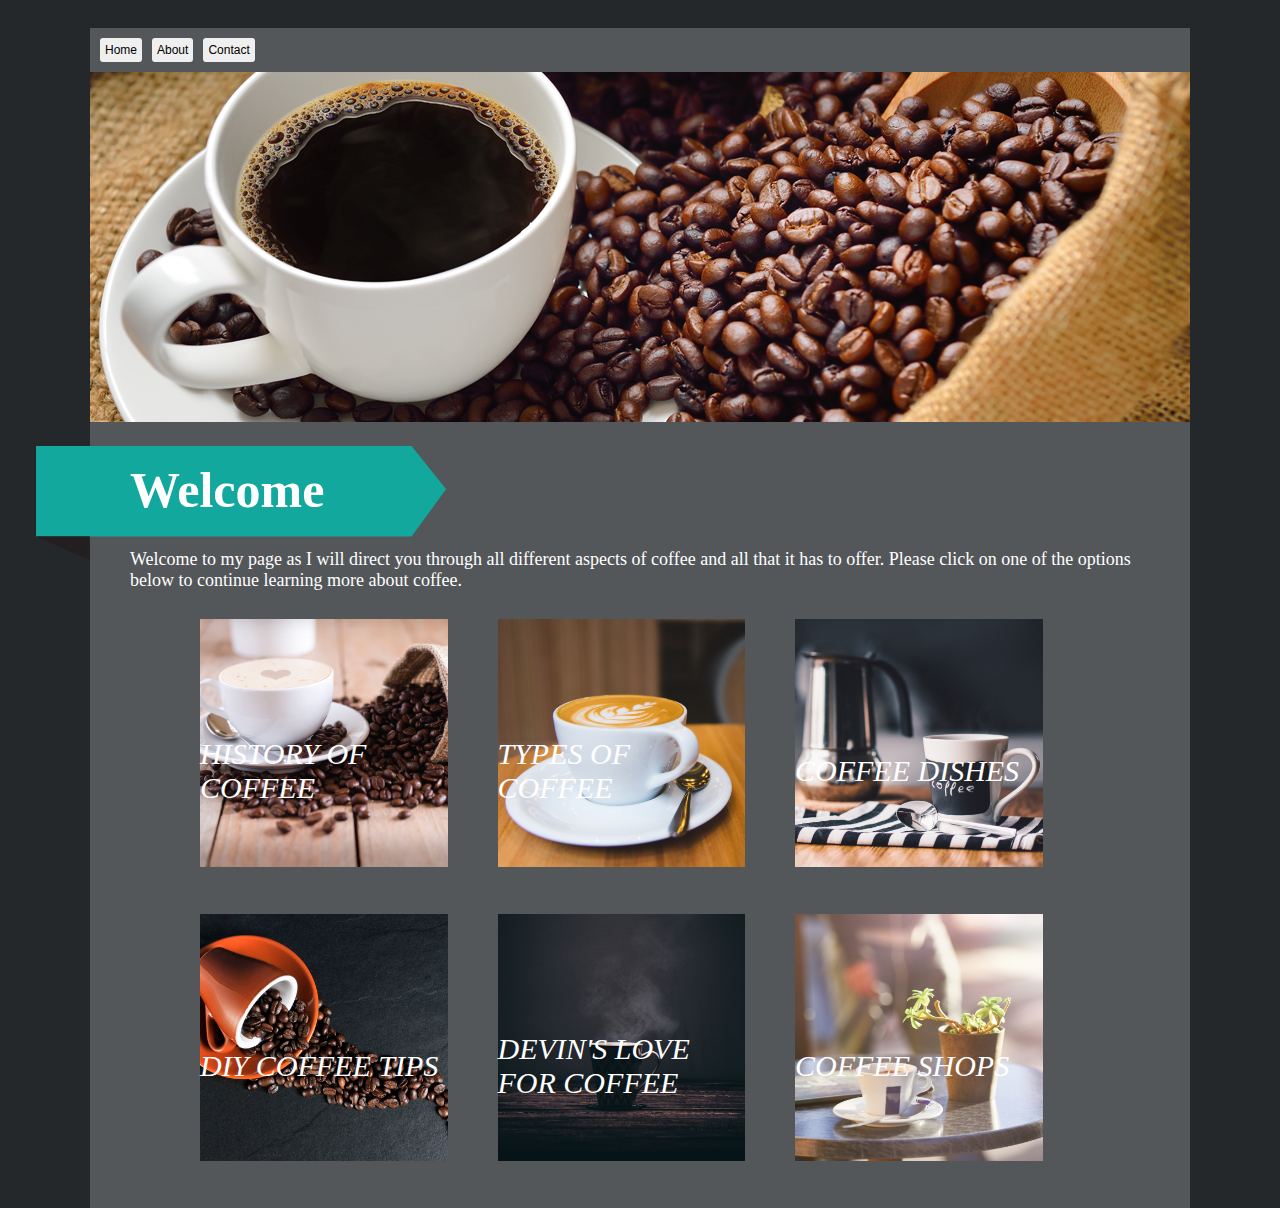
<file: index.html>
<!DOCTYPE html>
<html>
  <head>
    <meta charset="utf-8">
    <title>Coffee Home</title>
  </head>

  <link rel="stylesheet" href="css/indexstyle.css" media="screen" title="no title">
  <link rel="stylesheet" href="css/basicformatstyle.css" media="screen" title="no title">

  <body>

    <div class="container">

    <button class="button button1"><a href="index.html">Home</a></button>

    <button class="button button3"><a href="about.html">About</a></button>

    <button class="button button4"><a href="contact.html">Contact</a></button>

      <div class="heroimage">
        <img src="images/coffeebanner1.jpg"/>
      </div>

      <div class="bannerflag">
        <img src="images/bannerflag.png"/>
      </div>

      <h1>Welcome</h1>

      <div class="intro">
        <p>
          Welcome to my page as I will direct you through all different aspects of coffee and all that it has to offer. Please click on one of the options below to continue learning more about coffee.
        </p>
      </div>

      <div class="gallery">
        <a href="history.html">
          <p>HISTORY OF COFFEE</p>
          <img src="images/coffee1.jpg"/>
        </a>

        <a href="types.html">
          <p>TYPES OF COFFEE</p>
          <img src="images/coffee2.jpg"/>
        </a>

        <a href="dishes.html">
          <p>COFFEE DISHES</p>
          <img src="images/coffee3.jpg"/>
        </a>

        <a href="diytips.html">
          <p>DIY COFFEE TIPS</p>
          <img src="images/coffee4.jpg"/>
        </a>

        <a href="love.html">
          <p>DEVIN'S LOVE FOR COFFEE</p>
          <img src="images/coffee5.jpg"/>
        </a>

        <a href="shops.html">
          <p>COFFEE SHOPS</p>
          <img src="images/coffee6.jpg"/>
        </a>

        <div class="clear-fix">
        </div>
      </div>

    </div>
  </body>

</html>
</file>
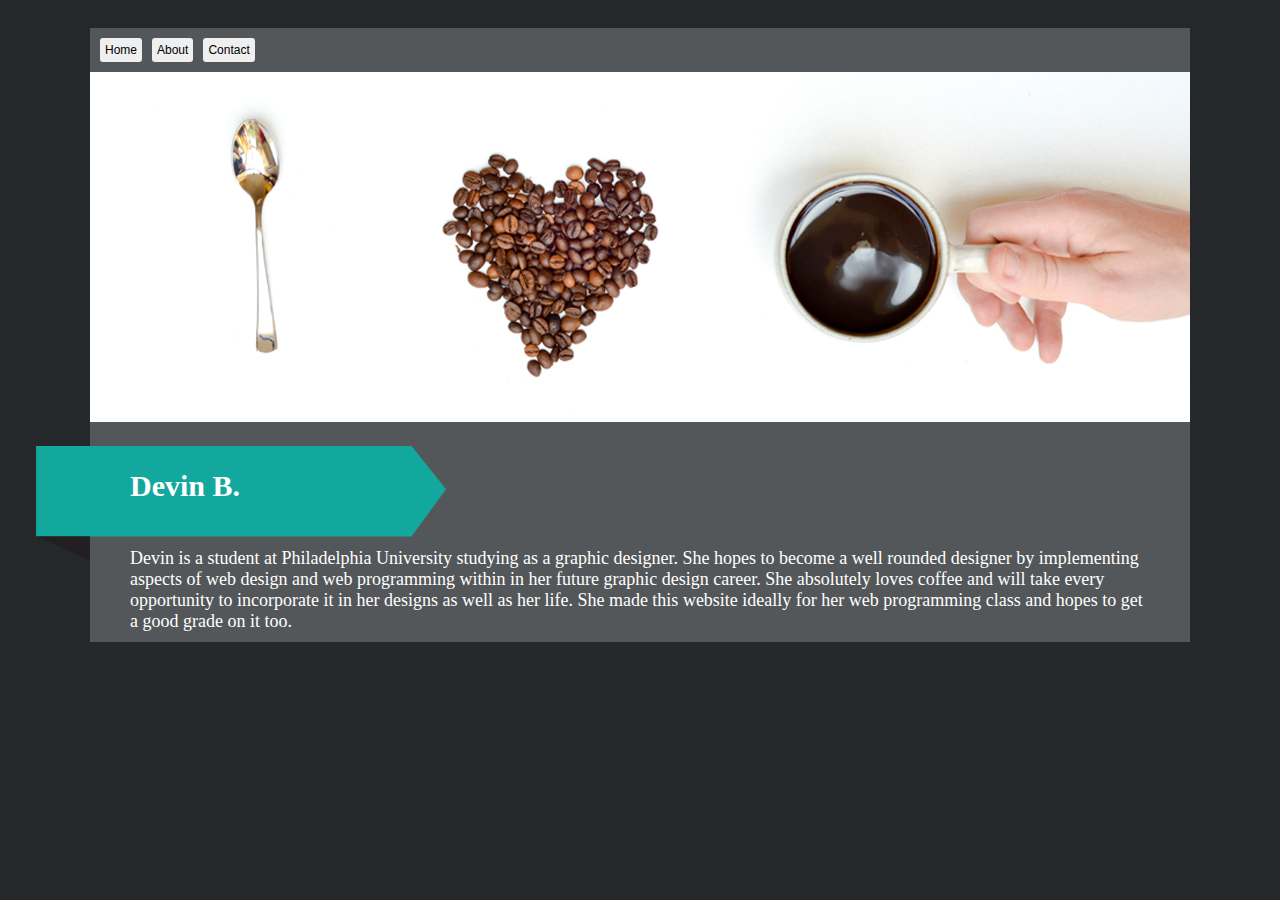
<file: about.html>
<!DOCTYPE html>
<html>
  <head>
    <meta charset="utf-8">
    <title>About</title>
  </head>

  <link rel="stylesheet" href="css/basicformatstyle.css" media="screen" title="no title">

  <link rel="stylesheet" href="css/aboutstyle.css" media="screen" title="no title">

  <body>
    <div class="container">
      <button class="button button1"><a href="index.html">Home</a></button>

      <button class="button button3"><a href="about.html">About</a></button>

      <button class="button button4"><a href="contact.html">Contact</a></button>

      <div class="heroimage">
        <img src="images/coffeebanner3.jpg"/>
      </div>

      <div class="bannerflag">
        <img src="images/bannerflag.png"/>
      </div>

      <h3>Devin B.</h3>

      <div class="intro" style="margin-top:-110px;">
        <p> Devin is a student at Philadelphia University studying as a graphic designer. She hopes to become a well rounded designer by implementing aspects of web design and web programming within in her future graphic design career. She absolutely loves coffee and will take every opportunity to incorporate it in her designs as well as her life. She made this website ideally for her web programming class and hopes to get a good grade on it too.
        </p>
      </div>

    </div>

  </body>
</html>
</file>
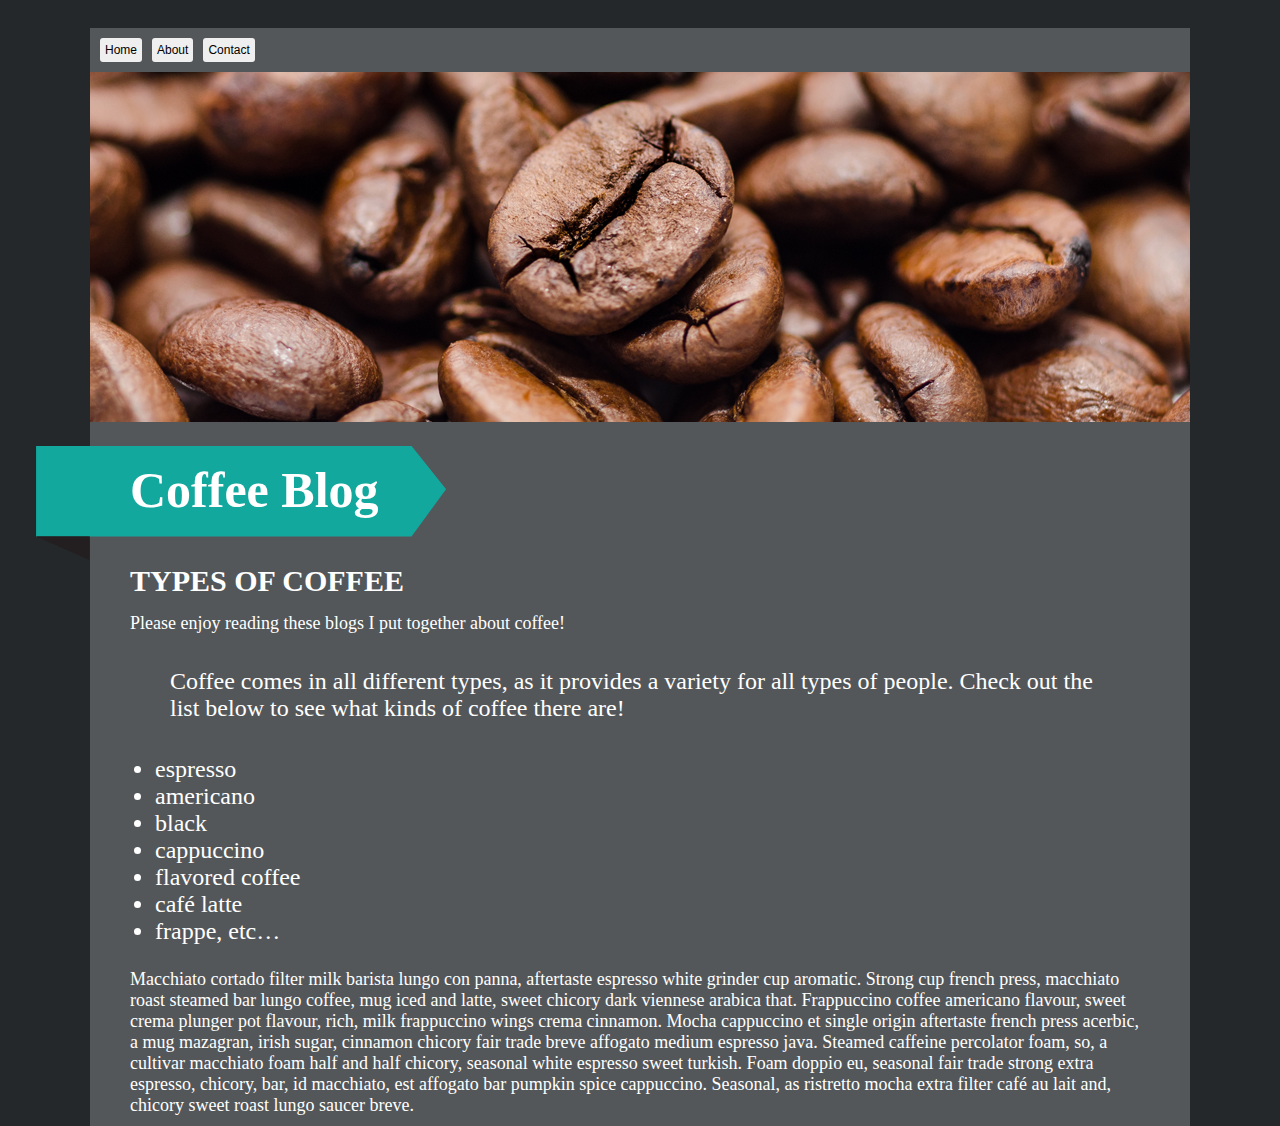
<file: articles.html>
<!DOCTYPE html>
<html>

  <head>
    <meta charset="utf-8">
    <title>Coffee Blog</title>
  </head>

<link rel="stylesheet" href="css/articlesstyle.css" media="screen" title="no title">
<link rel="stylesheet" href="css/basicformatstyle.css" media="screen" title="no title">

  <body>

    <div class="container">
      <button class="button button1"><a href="index.html">Home</a></button>

      <button class="button button3"><a href="about.html">About</a></button>

      <button class="button button4"><a href="contact.html">Contact</a></button>

      <div class="heroimage">
        <img src="images/coffeebanner2.jpg"/>
      </div>

      <div class="bannerflag">
        <img src="images/bannerflag.png"/>
      </div>

      <h1>Coffee Blog</h1>

      <h3>TYPES OF COFFEE</h3>

      <div class="intro">
        <p>
          Please enjoy reading these blogs I put together about coffee!
        </p>
        <!--figure out how to make spaces in between heading and paragraph-->
        <p class="second">
          Coffee comes in all different types, as it provides a variety for all types of people. Check out the list below to see what kinds of coffee there are!
        </p>
      </div>

      <ul class="coffeetypes">
        <li>espresso</li>
        <li>americano</li>
        <li>black</li>
        <li>cappuccino</li>
        <li>flavored coffee</li>
        <li>café latte</li>
        <li>frappe, etc…</li>
      </ul>

      <p class="coffee">
        Macchiato cortado filter milk barista lungo con panna, aftertaste espresso white grinder cup aromatic. Strong cup french press, macchiato roast steamed bar lungo coffee, mug iced and latte, sweet chicory dark viennese arabica that. Frappuccino coffee americano flavour, sweet crema plunger pot flavour, rich, milk frappuccino wings crema cinnamon. Mocha cappuccino et single origin aftertaste french press acerbic, a mug mazagran, irish sugar, cinnamon chicory fair trade breve affogato medium espresso java. Steamed caffeine percolator foam, so, a cultivar macchiato foam half and half chicory, seasonal white espresso sweet turkish. Foam doppio eu, seasonal fair trade strong extra espresso, chicory, bar, id macchiato, est affogato bar pumpkin spice cappuccino. Seasonal, as ristretto mocha extra filter café au lait and, chicory sweet roast lungo saucer breve.
      </p>

    </div>

  </body>

</html>
</file>
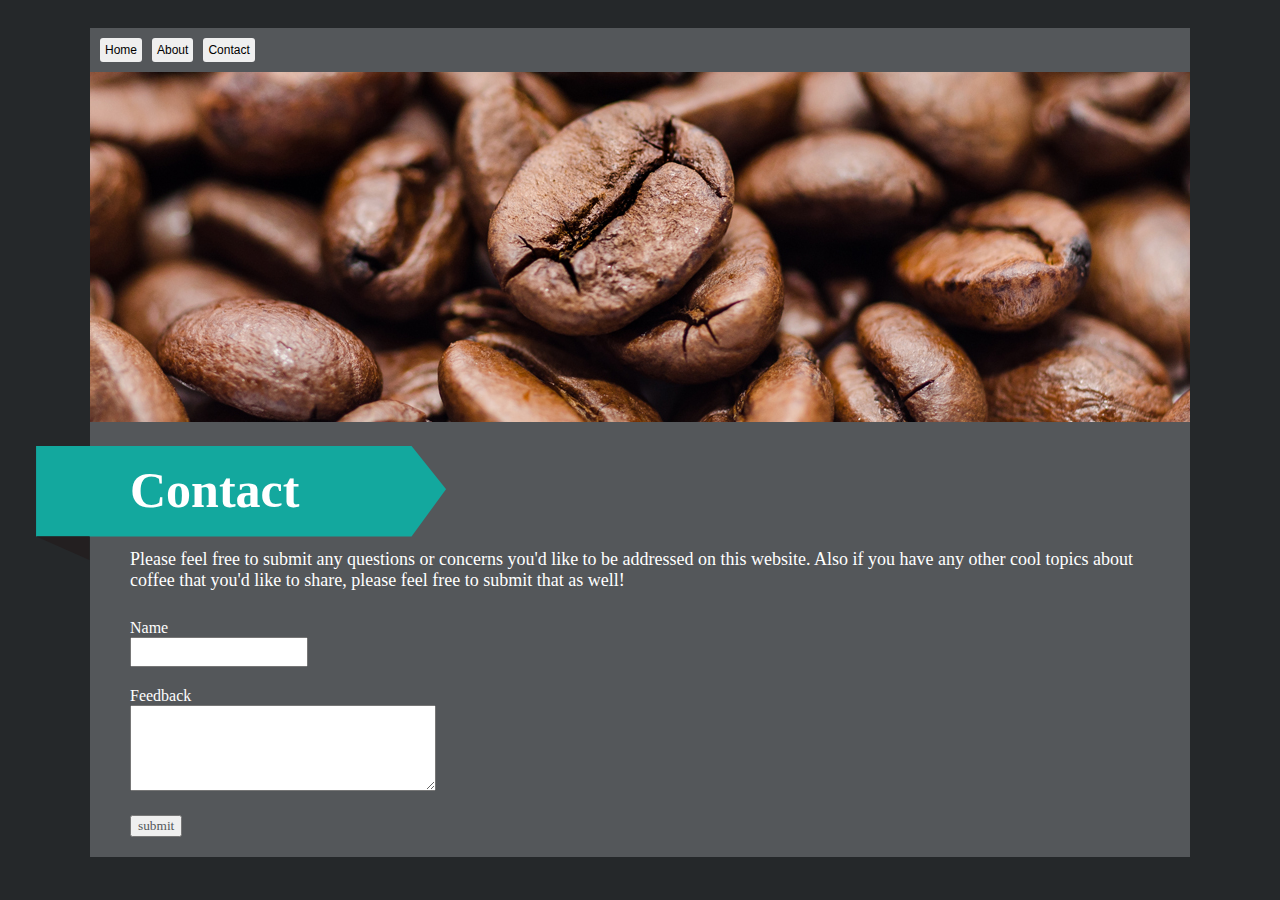
<file: contact.html>
<!DOCTYPE html>
<html>

  <head>
    <meta charset="utf-8">
    <title>Contact</title>
  </head>

  <link rel="stylesheet" href="css/contactstyle.css" media="screen" title="no title">
  <link rel="stylesheet" href="css/basicformatstyle.css" media="screen" title="no title">

  <body>
    <div class="container">
      <button class="button button1"><a href="index.html">Home</a></button>

      <button class="button button3"><a href="about.html">About</a></button>

      <button class="button button4"><a href="contact.html">Contact</a></button>

      <div class="heroimage">
        <img src="images/coffeebanner2.jpg"/>
      </div>

      <div class="bannerflag">
        <img src="images/bannerflag.png"/>
      </div>

      <h1>Contact</h1>

      <div class="intro">
        <p>
        Please feel free to submit any questions or concerns you'd like to be addressed on this website. Also if you have any other cool topics about coffee that you'd like to share, please feel free to submit that as well!
        </p>
      </div>

      <div id="FormArea">
        <div class="form">
          <form class="contact" action="mailto:broughton8023@mail.philau.edu" method="get">
            <label for="name">Name</label><br>
            <input type="text" name="name"><br>

            <label for="feedback">Feedback</label><br>
            <textarea name="feedback" cols="50" rows="5"></textarea><br>

            <input type="submit" value="submit">
          </form>
        </div>
      </div>


    </div>
  </body>

</html>
</file>
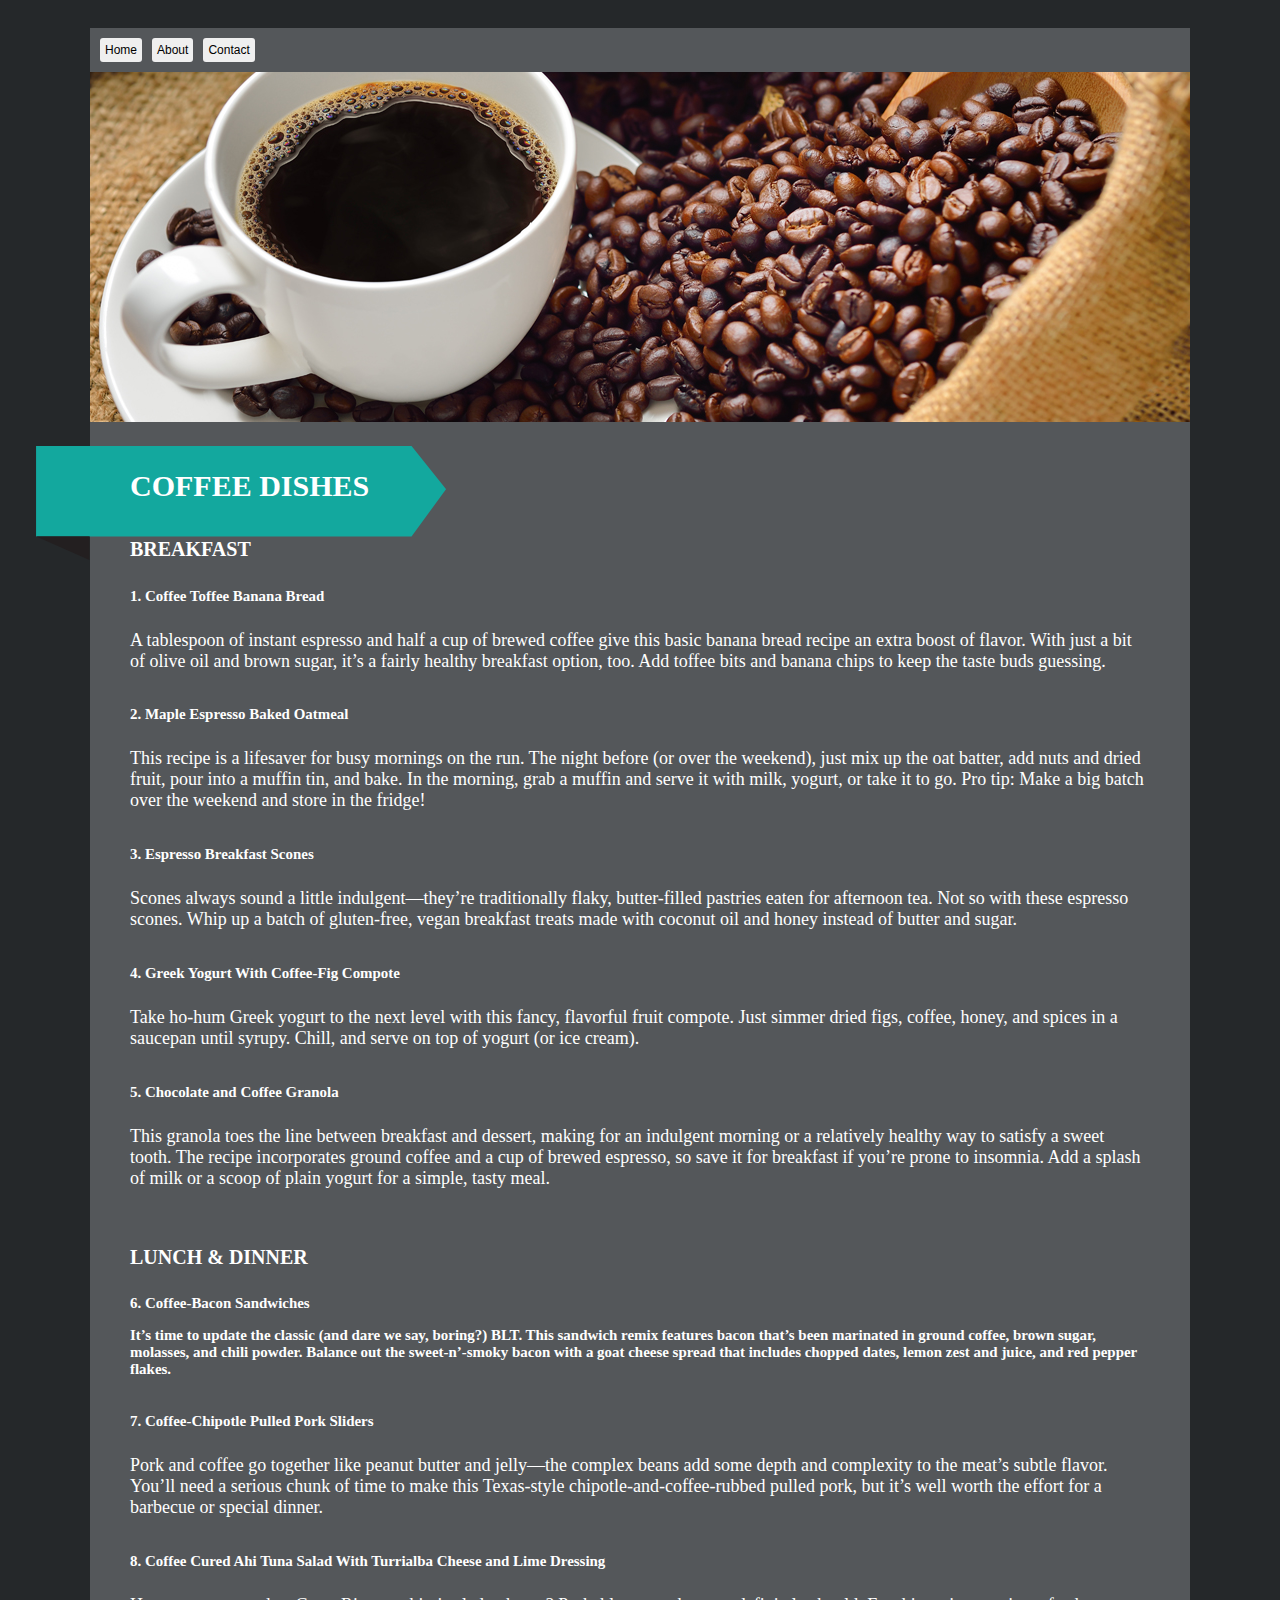
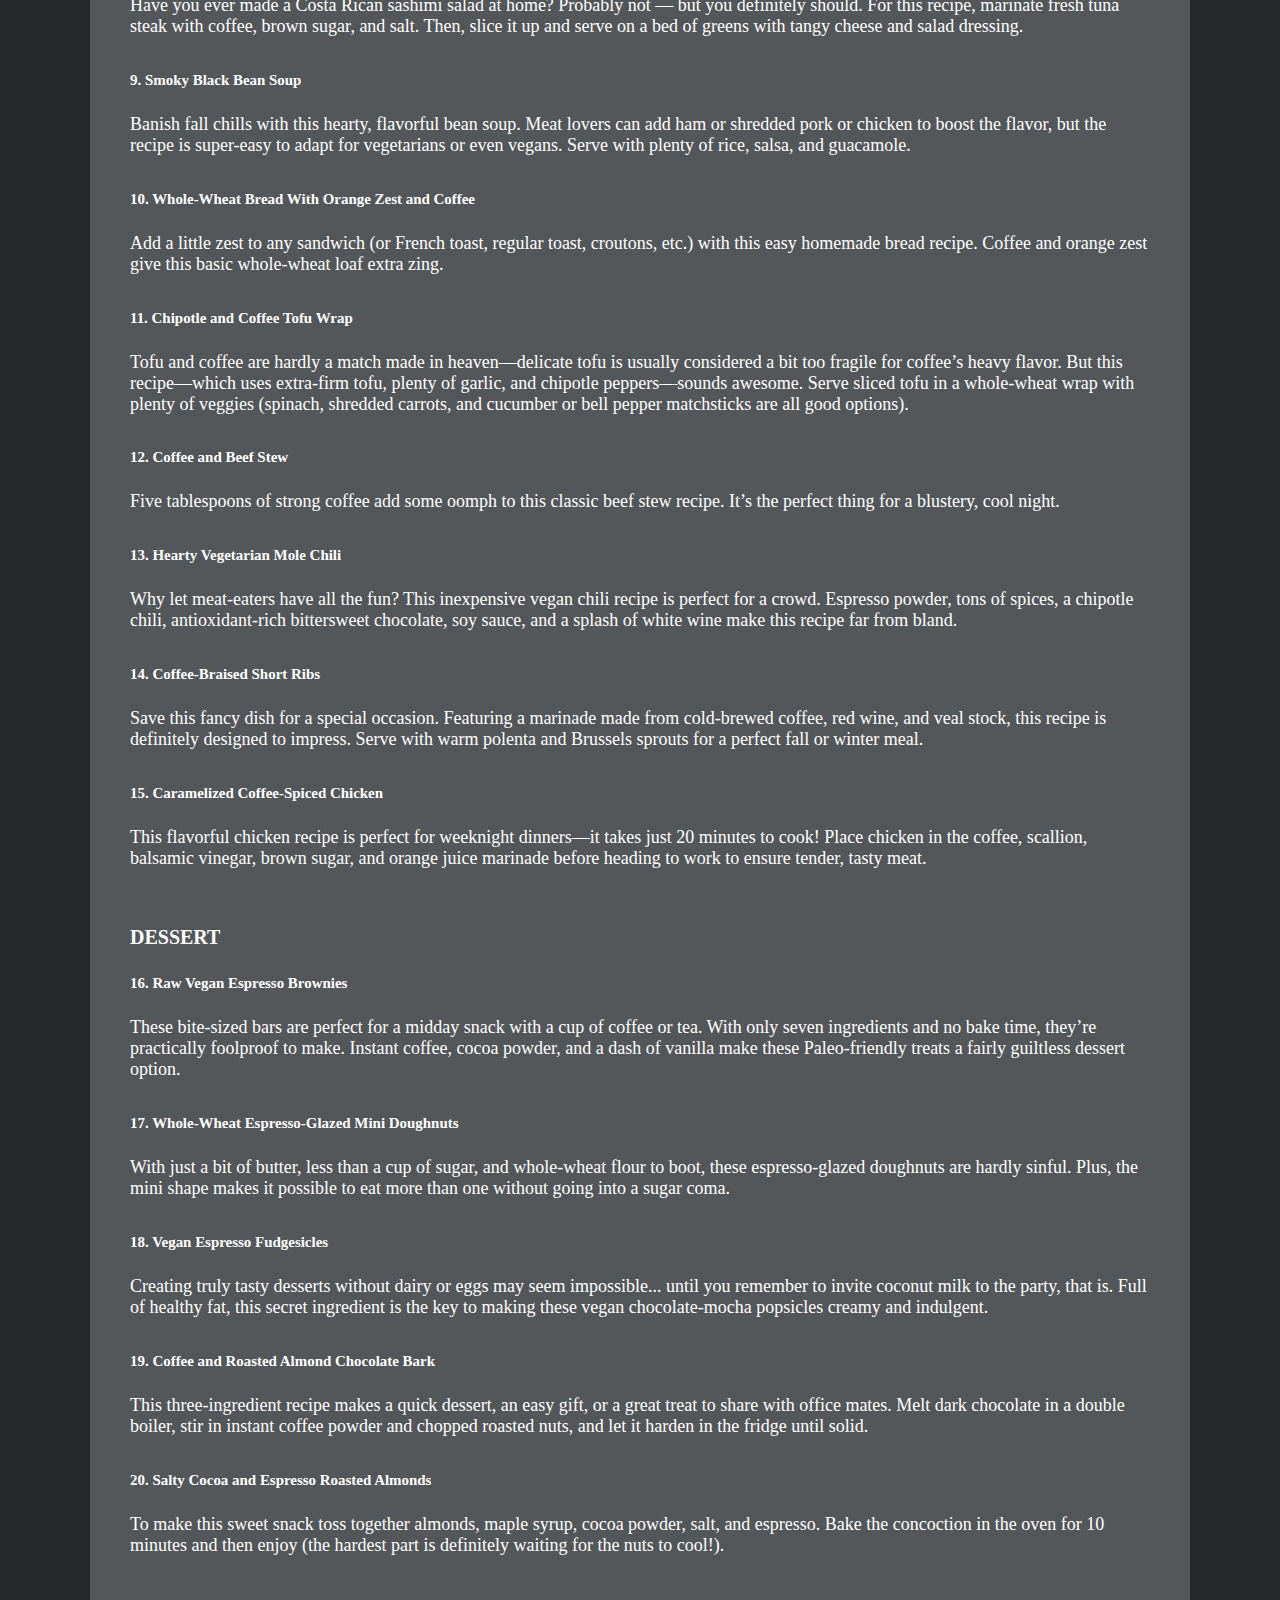
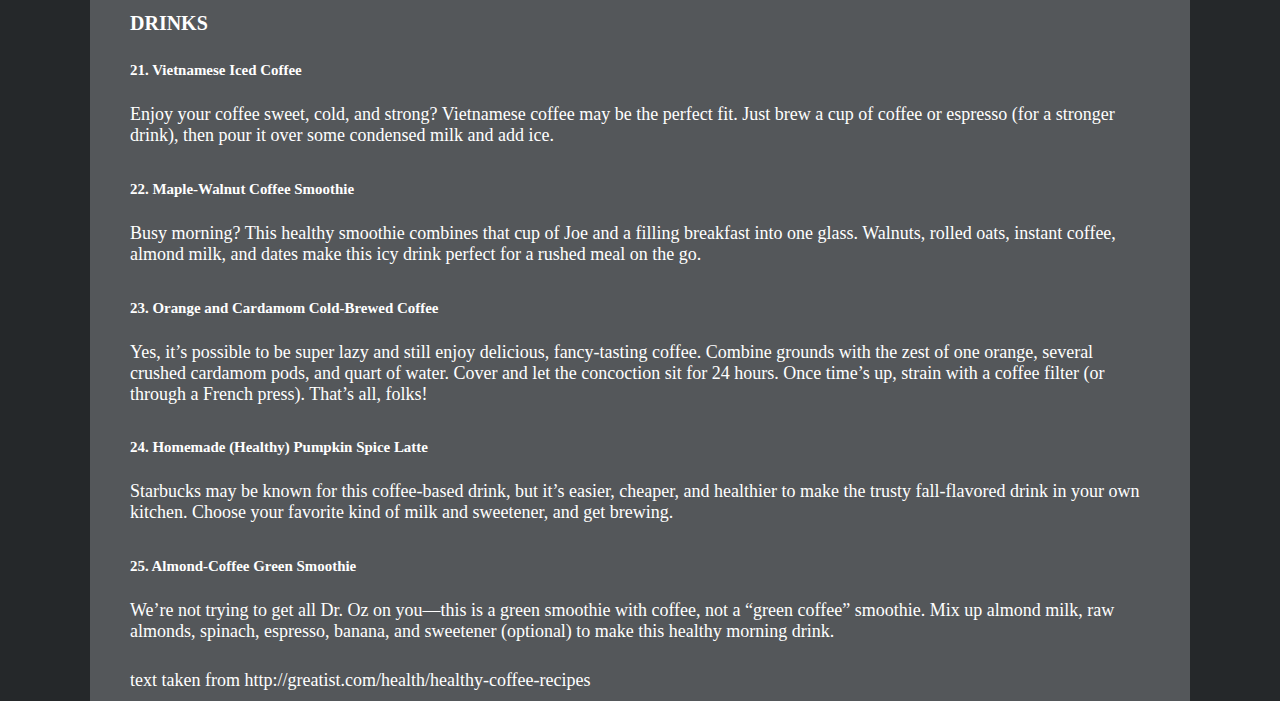
<file: dishes.html>
<!DOCTYPE html>
<html>
  <head>
    <meta charset="utf-8">
    <title>COFFEE DISHES</title>
  </head>

  <link rel="stylesheet" href="css/basicformatstyle.css" media="screen" title="no title">

  <body>
    <div class="container">

    <button class="button button1"><a href="index.html">Home</a></button>

    <button class="button button3"><a href="about.html">About</a></button>

    <button class="button button4"><a href="contact.html">Contact</a></button>

      <div class="heroimage">
        <img src="images/coffeebanner1.jpg"/>
      </div>

      <div class="bannerflag">
        <img src="images/bannerflag.png"/>
      </div>

      <h3>COFFEE DISHES</h3>
      <div class="intro">
        <h4>BREAKFAST</h4>
          <h5>1. Coffee Toffee Banana Bread</h5>
            <p>
              A tablespoon of instant espresso and half a cup of brewed coffee give this basic banana bread recipe an extra boost of flavor. With just a bit of olive oil and brown sugar, it’s a fairly healthy breakfast option, too. Add toffee bits and banana chips to keep the taste buds guessing.
            </p>

          <h5>2. Maple Espresso Baked Oatmeal</h5>
            <p>
              This recipe is a lifesaver for busy mornings on the run. The night before (or over the weekend), just mix up the oat batter, add nuts and dried fruit, pour into a muffin tin, and bake. In the morning, grab a muffin and serve it with milk, yogurt, or take it to go. Pro tip: Make a big batch over the weekend and store in the fridge!
            </p>

          <h5>3. Espresso Breakfast Scones</h5>
            <p>
              Scones always sound a little indulgent—they’re traditionally flaky, butter-filled pastries eaten for afternoon tea. Not so with these espresso scones. Whip up a batch of gluten-free, vegan breakfast treats made with coconut oil and honey instead of butter and sugar.
            </p>

          <h5>4. Greek Yogurt With Coffee-Fig Compote</h5>
            <p>
              Take ho-hum Greek yogurt to the next level with this fancy, flavorful fruit compote. Just simmer dried figs, coffee, honey, and spices in a saucepan until syrupy. Chill, and serve on top of yogurt (or ice cream).
            </p>

          <h5>5. Chocolate and Coffee Granola</h5>
            <p>
              This granola toes the line between breakfast and dessert, making for an indulgent morning or a relatively healthy way to satisfy a sweet tooth. The recipe incorporates ground coffee and a cup of brewed espresso, so save it for breakfast if you’re prone to insomnia. Add a splash of milk or a scoop of plain yogurt for a simple, tasty meal.
            </p>

        <h4>LUNCH & DINNER</h4>

          <h5>6. Coffee-Bacon Sandwiches
            <p>
              It’s time to update the classic (and dare we say, boring?) BLT. This sandwich remix features bacon that’s been marinated in ground coffee, brown sugar, molasses, and chili powder. Balance out the sweet-n’-smoky bacon with a goat cheese spread that includes chopped dates, lemon zest and juice, and red pepper flakes.
            </p>

          <h5>7. Coffee-Chipotle Pulled Pork Sliders</h5>
            <p>
              Pork and coffee go together like peanut butter and jelly—the complex beans add some depth and complexity to the meat’s subtle flavor. You’ll need a serious chunk of time to make this Texas-style chipotle-and-coffee-rubbed pulled pork, but it’s well worth the effort for a barbecue or special dinner.
            </p>

          <h5>8. Coffee Cured Ahi Tuna Salad With Turrialba Cheese and Lime Dressing</h5>
            <p>
              Have you ever made a Costa Rican sashimi salad at home? Probably not — but you definitely should. For this recipe, marinate fresh tuna steak with coffee, brown sugar, and salt. Then, slice it up and serve on a bed of greens with tangy cheese and salad dressing.
            </p>

          <h5>9. Smoky Black Bean Soup</h5>
            <p>
              Banish fall chills with this hearty, flavorful bean soup. Meat lovers can add ham or shredded pork or chicken to boost the flavor, but the recipe is super-easy to adapt for vegetarians or even vegans. Serve with plenty of rice, salsa, and guacamole.
            </p>

          <h5>10. Whole-Wheat Bread With Orange Zest and Coffee</h5>
            <p>
              Add a little zest to any sandwich (or French toast, regular toast, croutons, etc.) with this easy homemade bread recipe. Coffee and orange zest give this basic whole-wheat loaf extra zing.
            </p>

          <h5>11. Chipotle and Coffee Tofu Wrap</h5>
            <p>
              Tofu and coffee are hardly a match made in heaven—delicate tofu is usually considered a bit too fragile for coffee’s heavy flavor. But this recipe—which uses extra-firm tofu, plenty of garlic, and chipotle peppers—sounds awesome. Serve sliced tofu in a whole-wheat wrap with plenty of veggies (spinach, shredded carrots, and cucumber or bell pepper matchsticks are all good options).
            </p>

          <h5>12. Coffee and Beef Stew</h5>
            <p>
              Five tablespoons of strong coffee add some oomph to this classic beef stew recipe. It’s the perfect thing for a blustery, cool night.
            </p>

          <h5>13. Hearty Vegetarian Mole Chili</h5>
            <p>
              Why let meat-eaters have all the fun? This inexpensive vegan chili recipe is perfect for a crowd. Espresso powder, tons of spices, a chipotle chili, antioxidant-rich bittersweet chocolate, soy sauce, and a splash of white wine make this recipe far from bland.
            </p>

          <h5>14. Coffee-Braised Short Ribs</h5>
            <p>
              Save this fancy dish for a special occasion. Featuring a marinade made from cold-brewed coffee, red wine, and veal stock, this recipe is definitely designed to impress. Serve with warm polenta and Brussels sprouts for a perfect fall or winter meal.
            </p>

          <h5>15. Caramelized Coffee-Spiced Chicken</h5>
            <p>
              This flavorful chicken recipe is perfect for weeknight dinners—it takes just 20 minutes to cook! Place chicken in the coffee, scallion, balsamic vinegar, brown sugar, and orange juice marinade before heading to work to ensure tender, tasty meat.
            </p>

        <h4>DESSERT</h4>

          <h5>16. Raw Vegan Espresso Brownies</h5>
            <p>
              These bite-sized bars are perfect for a midday snack with a cup of coffee or tea. With only seven ingredients and no bake time, they’re practically foolproof to make. Instant coffee, cocoa powder, and a dash of vanilla make these Paleo-friendly treats a fairly guiltless dessert option.
            </p>

          <h5>17. Whole-Wheat Espresso-Glazed Mini Doughnuts</h5>
            <p>
              With just a bit of butter, less than a cup of sugar, and whole-wheat flour to boot, these espresso-glazed doughnuts are hardly sinful. Plus, the mini shape makes it possible to eat more than one without going into a sugar coma.
            </p>

          <h5>18. Vegan Espresso Fudgesicles</h5>
            <p>
              Creating truly tasty desserts without dairy or eggs may seem impossible... until you remember to invite coconut milk to the party, that is. Full of healthy fat, this secret ingredient is the key to making these vegan chocolate-mocha popsicles creamy and indulgent.
            </p>

          <h5>19. Coffee and Roasted Almond Chocolate Bark</h5>
            <p>
              This three-ingredient recipe makes a quick dessert, an easy gift, or a great treat to share with office mates. Melt dark chocolate in a double boiler, stir in instant coffee powder and chopped roasted nuts, and let it harden in the fridge until solid.
            </p>

          <h5>20. Salty Cocoa and Espresso Roasted Almonds</h5>
            <p>
              To make this sweet snack toss together almonds, maple syrup, cocoa powder, salt, and espresso. Bake the concoction in the oven for 10 minutes and then enjoy (the hardest part is definitely waiting for the nuts to cool!).
            </p>

        <h4>DRINKS</h4>

          <h5>21. Vietnamese Iced Coffee</h5>
            <p>
              Enjoy your coffee sweet, cold, and strong? Vietnamese coffee may be the perfect fit. Just brew a cup of coffee or espresso (for a stronger drink), then pour it over some condensed milk and add ice.
            </p>

          <h5>22. Maple-Walnut Coffee Smoothie</h5>
            <p>
              Busy morning? This healthy smoothie combines that cup of Joe and a filling breakfast into one glass. Walnuts, rolled oats, instant coffee, almond milk, and dates make this icy drink perfect for a rushed meal on the go.
            </p>

          <h5>23. Orange and Cardamom Cold-Brewed Coffee</h5>
            <p>
              Yes, it’s possible to be super lazy and still enjoy delicious, fancy-tasting coffee. Combine grounds with the zest of one orange, several crushed cardamom pods, and quart of water. Cover and let the concoction sit for 24 hours. Once time’s up, strain with a coffee filter (or through a French press). That’s all, folks!
            </p>

          <h5>24. Homemade (Healthy) Pumpkin Spice Latte</h5>
            <p>
              Starbucks may be known for this coffee-based drink, but it’s easier, cheaper, and healthier to make the trusty fall-flavored drink in your own kitchen. Choose your favorite kind of milk and sweetener, and get brewing.
            </p>

          <h5>25. Almond-Coffee Green Smoothie</h5>
            <p>
              We’re not trying to get all Dr. Oz on you—this is a green smoothie with coffee, not a “green coffee” smoothie. Mix up almond milk, raw almonds, spinach, espresso, banana, and sweetener (optional) to make this healthy morning drink.
            </p>

            <p>
              text taken from http://greatist.com/health/healthy-coffee-recipes
            </p>
      </div>
  </body>
</html>
</file>
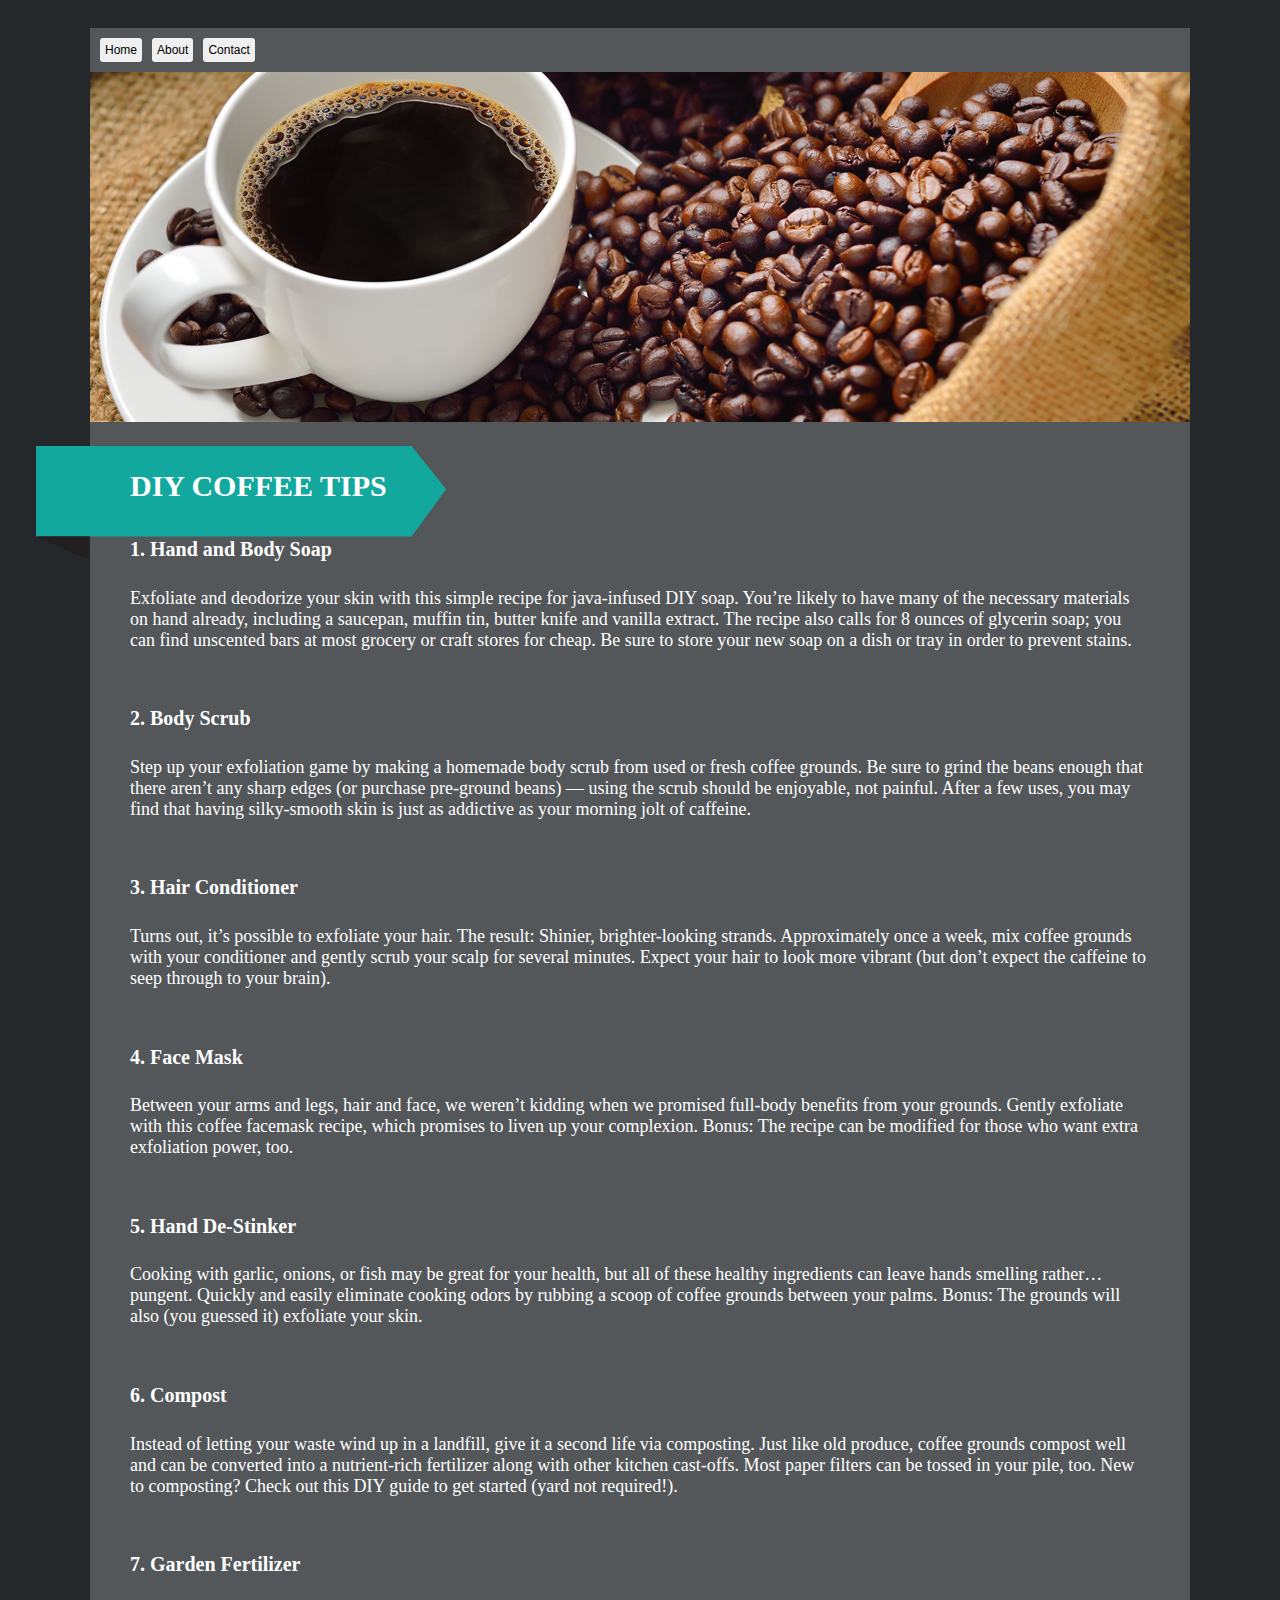
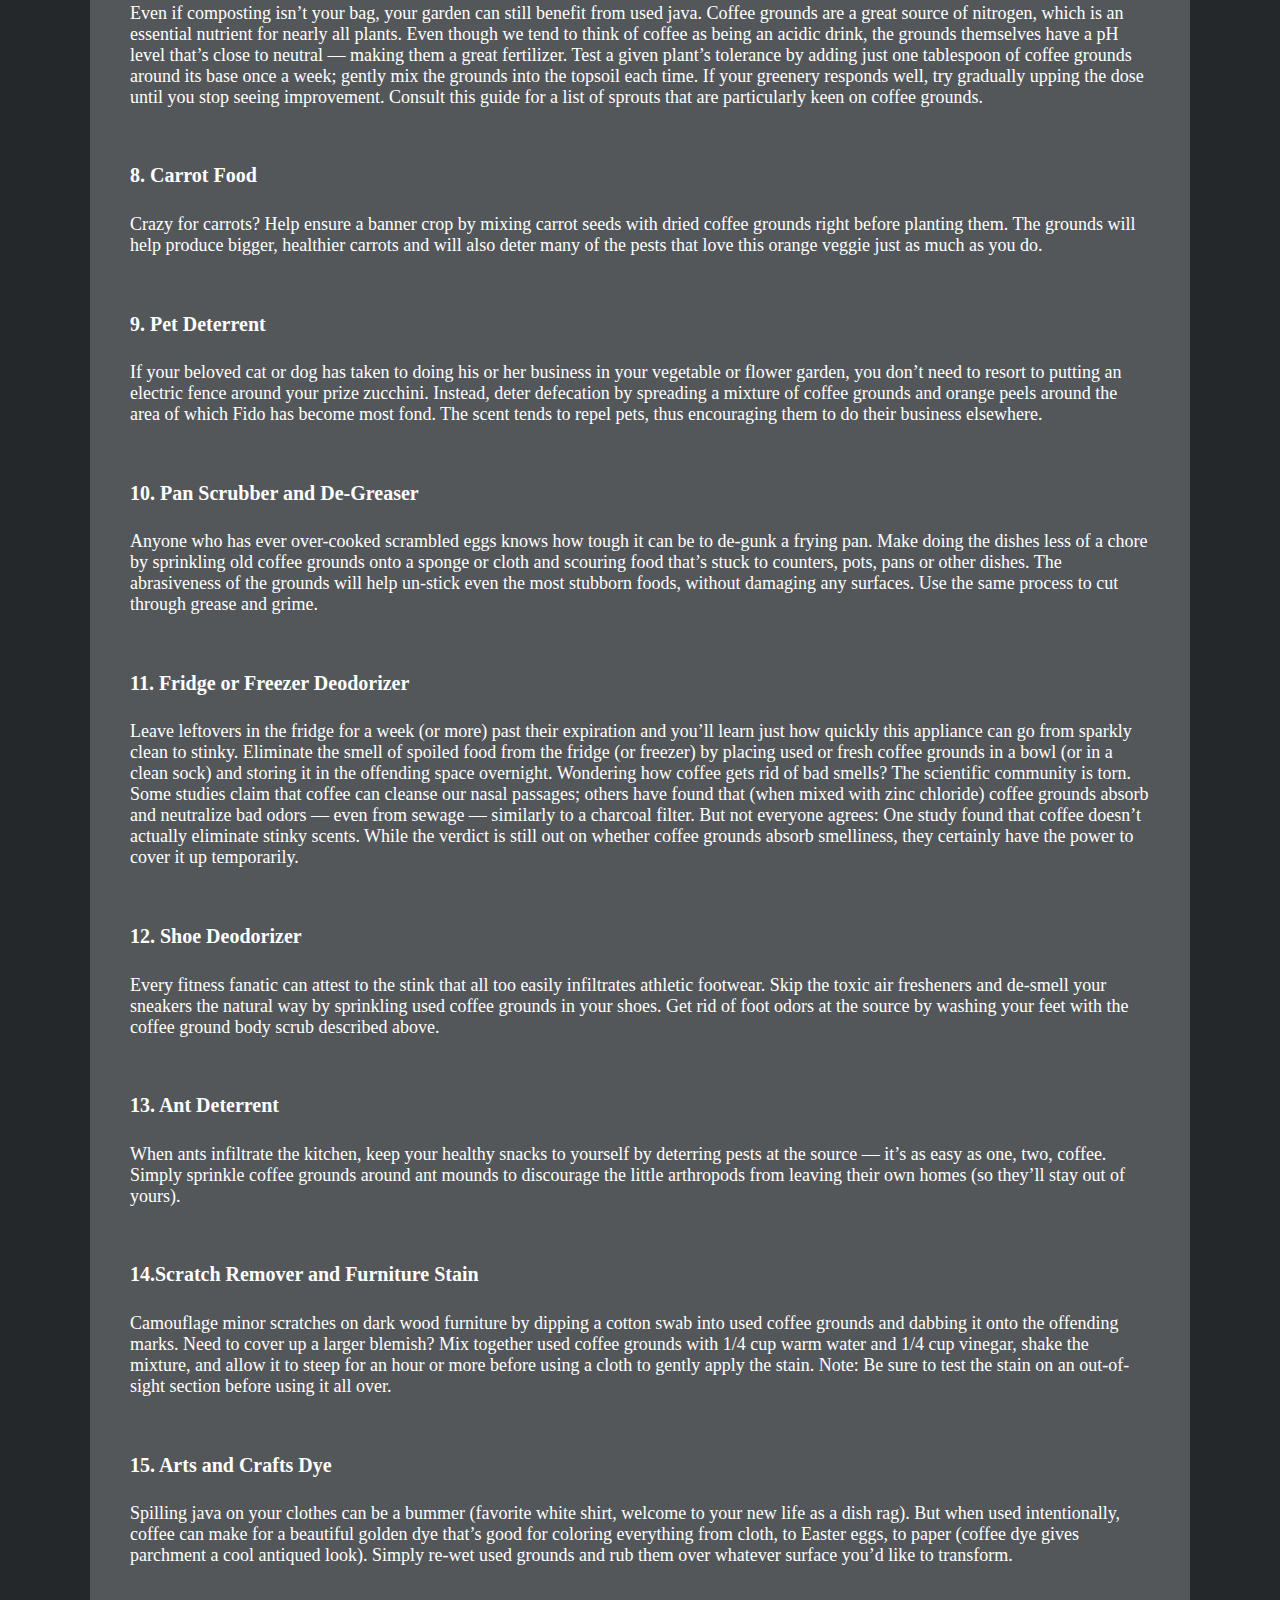
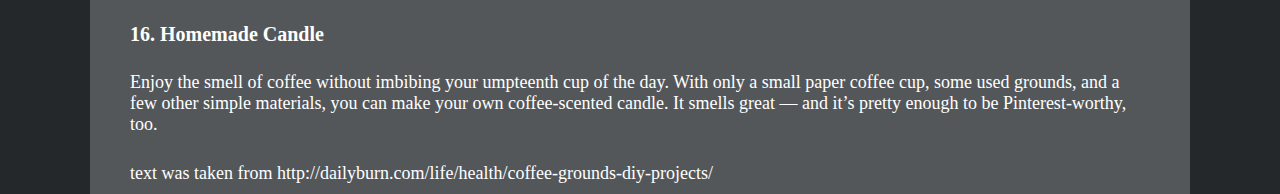
<file: diytips.html>
<!DOCTYPE html>
<html>
  <head>
    <meta charset="utf-8">
    <title>DIY TIPS</title>
  </head>

  <link rel="stylesheet" href="css/basicformatstyle.css" media="screen" title="no title">

  <body>
    <div class="container">

    <button class="button button1"><a href="index.html">Home</a></button>

    <button class="button button3"><a href="about.html">About</a></button>

    <button class="button button4"><a href="contact.html">Contact</a></button>

      <div class="heroimage">
        <img src="images/coffeebanner1.jpg"/>
      </div>

      <div class="bannerflag">
        <img src="images/bannerflag.png"/>
      </div>

      <h3>DIY COFFEE TIPS</h3>

      <div class="intro">
        <h4>1. Hand and Body Soap</h4>
          <p>
            Exfoliate and deodorize your skin with this simple recipe for java-infused DIY soap. You’re likely to have many of the necessary materials on hand already, including a saucepan, muffin tin, butter knife and vanilla extract. The recipe also calls for 8 ounces of glycerin soap; you can find unscented bars at most grocery or craft stores for cheap. Be sure to store your new soap on a dish or tray in order to prevent stains.
          </p>

        <h4>2. Body Scrub</h4>
          <p>
            Step up your exfoliation game by making a homemade body scrub from used or fresh coffee grounds. Be sure to grind the beans enough that there aren’t any sharp edges (or purchase pre-ground beans) — using the scrub should be enjoyable, not painful. After a few uses, you may find that having silky-smooth skin is just as addictive as your morning jolt of caffeine.
          </p>

        <h4>3. Hair Conditioner</h4>
          <p>
            Turns out, it’s possible to exfoliate your hair. The result: Shinier, brighter-looking strands. Approximately once a week, mix coffee grounds with your conditioner and gently scrub your scalp for several minutes. Expect your hair to look more vibrant (but don’t expect the caffeine to seep through to your brain).
          </p>

        <h4>4. Face Mask</h4>
          <p>
            Between your arms and legs, hair and face, we weren’t kidding when we promised full-body benefits from your grounds. Gently exfoliate with this coffee facemask recipe, which promises to liven up your complexion. Bonus: The recipe can be modified for those who want extra exfoliation power, too.
          </p>

        <h4>5. Hand De-Stinker</h4>
          <p>
            Cooking with garlic, onions, or fish may be great for your health, but all of these healthy ingredients can leave hands smelling rather… pungent. Quickly and easily eliminate cooking odors by rubbing a scoop of coffee grounds between your palms. Bonus: The grounds will also (you guessed it) exfoliate your skin.
          </p>

        <h4>6. Compost</h4>
          <p>
            Instead of letting your waste wind up in a landfill, give it a second life via composting. Just like old produce, coffee grounds compost well and can be converted into a nutrient-rich fertilizer along with other kitchen cast-offs. Most paper filters can be tossed in your pile, too. New to composting? Check out this DIY guide to get started (yard not required!).
          </p>

        <h4>7. Garden Fertilizer</h4>
          <p>
          Even if composting isn’t your bag, your garden can still benefit from used java. Coffee grounds are a great source of nitrogen, which is an essential nutrient for nearly all plants. Even though we tend to think of coffee as being an acidic drink, the grounds themselves have a pH level that’s close to neutral — making them a great fertilizer. Test a given plant’s tolerance by adding just one tablespoon of coffee grounds around its base once a week; gently mix the grounds into the topsoil each time. If your greenery responds well, try gradually upping the dose until you stop seeing improvement. Consult this guide for a list of sprouts that are particularly keen on coffee grounds.
          </p>

        <h4>8. Carrot Food</h4>
          <p>
          Crazy for carrots? Help ensure a banner crop by mixing carrot seeds with dried coffee grounds right before planting them. The grounds will help produce bigger, healthier carrots and will also deter many of the pests that love this orange veggie just as much as you do.
          </p>

        <h4>9. Pet Deterrent</h4>
          <p>
          If your beloved cat or dog has taken to doing his or her business in your vegetable or flower garden, you don’t need to resort to putting an electric fence around your prize zucchini. Instead, deter defecation by spreading a mixture of coffee grounds and orange peels around the area of which Fido has become most fond. The scent tends to repel pets, thus encouraging them to do their business elsewhere.
          </p>

        <h4>10. Pan Scrubber and De-Greaser</h4>
          <p>
          Anyone who has ever over-cooked scrambled eggs knows how tough it can be to de-gunk a frying pan. Make doing the dishes less of a chore by sprinkling old coffee grounds onto a sponge or cloth and scouring food that’s stuck to counters, pots, pans or other dishes. The abrasiveness of the grounds will help un-stick even the most stubborn foods, without damaging any surfaces. Use the same process to cut through grease and grime.
          </p>

        <h4>11. Fridge or Freezer Deodorizer</h4>
          <p>
          Leave leftovers in the fridge for a week (or more) past their expiration and you’ll learn just how quickly this appliance can go from sparkly clean to stinky. Eliminate the smell of spoiled food from the fridge (or freezer) by placing used or fresh coffee grounds in a bowl (or in a clean sock) and storing it in the offending space overnight. Wondering how coffee gets rid of bad smells? The scientific community is torn. Some studies claim that coffee can cleanse our nasal passages; others have found that (when mixed with zinc chloride) coffee grounds absorb and neutralize bad odors — even from sewage — similarly to a charcoal filter. But not everyone agrees: One study found that coffee doesn’t actually eliminate stinky scents. While the verdict is still out on whether coffee grounds absorb smelliness, they certainly have the power to cover it up temporarily.
          </p>

        <h4>12. Shoe Deodorizer</h4>
          <p>
          Every fitness fanatic can attest to the stink that all too easily infiltrates athletic footwear. Skip the toxic air fresheners and de-smell your sneakers the natural way by sprinkling used coffee grounds in your shoes. Get rid of foot odors at the source by washing your feet with the coffee ground body scrub described above.
          </p>

        <h4>13. Ant Deterrent</h4>
          <p>
          When ants infiltrate the kitchen, keep your healthy snacks to yourself by deterring pests at the source — it’s as easy as one, two, coffee. Simply sprinkle coffee grounds around ant mounds to discourage the little arthropods from leaving their own homes (so they’ll stay out of yours).
          </p>

        <h4>14.Scratch Remover and Furniture Stain</h4>
          <p>
          Camouflage minor scratches on dark wood furniture by dipping a cotton swab into used coffee grounds and dabbing it onto the offending marks. Need to cover up a larger blemish? Mix together used coffee grounds with 1/4 cup warm water and 1/4 cup vinegar, shake the mixture, and allow it to steep for an hour or more before using a cloth to gently apply the stain. Note: Be sure to test the stain on an out-of-sight section before using it all over.
          </p>

        <h4>15. Arts and Crafts Dye</h4>
          <p>
          Spilling java on your clothes can be a bummer (favorite white shirt, welcome to your new life as a dish rag). But when used intentionally, coffee can make for a beautiful golden dye that’s good for coloring everything from cloth, to Easter eggs, to paper (coffee dye gives parchment a cool antiqued look). Simply re-wet used grounds and rub them over whatever surface you’d like to transform.
          </p>

        <h4>16. Homemade Candle</h4>
          <p>
          Enjoy the smell of coffee without imbibing your umpteenth cup of the day. With only a small paper coffee cup, some used grounds, and a few other simple materials, you can make your own coffee-scented candle. It smells great — and it’s pretty enough to be Pinterest-worthy, too.
          </p>
        <p>
          text was taken from http://dailyburn.com/life/health/coffee-grounds-diy-projects/
        </p>
      </div>
  </body>
</html>
</file>
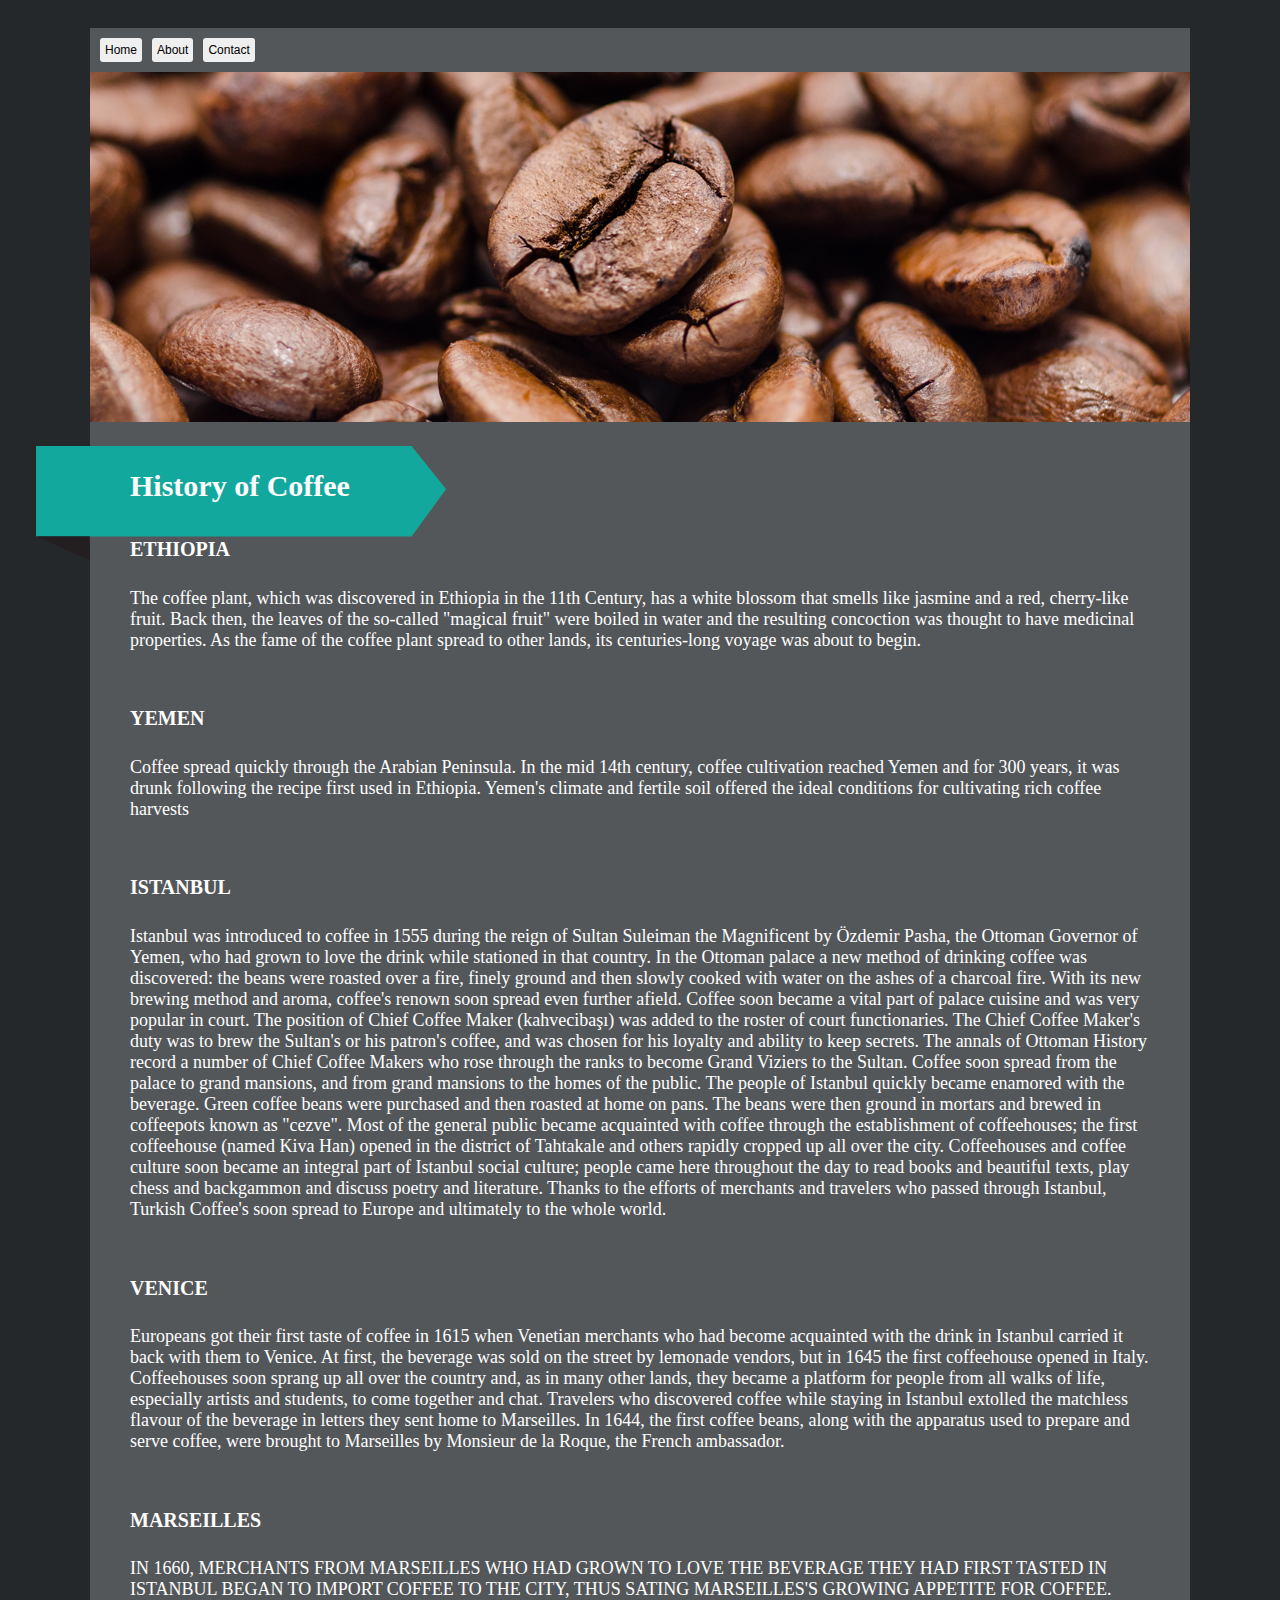
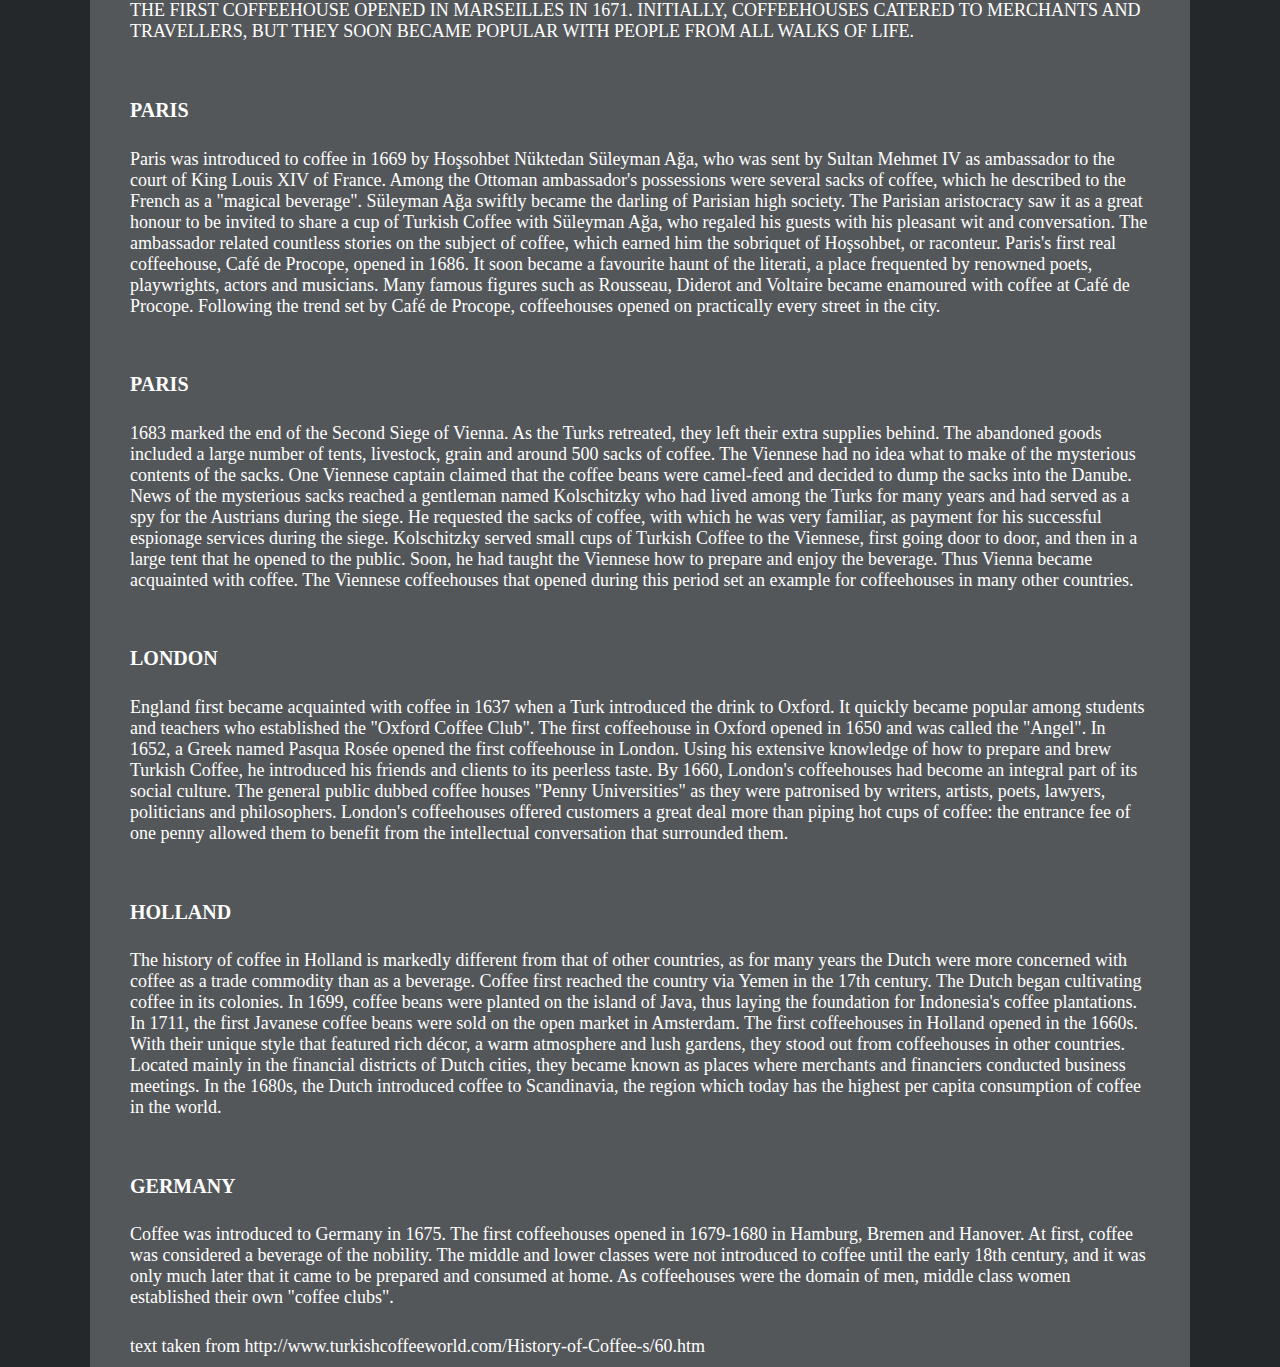
<file: history.html>
<!DOCTYPE html>
<html>
  <head>
    <meta charset="utf-8">
    <title>Coffee History</title>
  </head>

  <link rel="stylesheet" href="css/basicformatstyle.css" media="screen" title="no title">

  <body>
    <div class="container">

      <button class="button button1"><a href="index.html">Home</a></button>

      <button class="button button3"><a href="about.html">About</a></button>

      <button class="button button4"><a href="contact.html">Contact</a></button>

      <div class="heroimage">
        <img src="images/coffeebanner2.jpg"/>
      </div>

      <div class="bannerflag">
        <img src="images/bannerflag.png"/>
      </div>

      <h3>History of Coffee</h3>

      <div class="intro">
        <h4>ETHIOPIA</h4>

          <p>
            The coffee plant, which was discovered in Ethiopia in the 11th Century, has a white blossom that smells like jasmine and a red, cherry-like fruit. Back then, the leaves of the so-called "magical fruit" were boiled in water and the resulting concoction was thought to have medicinal properties. As the fame of the coffee plant spread to other lands, its centuries-long voyage was about to begin.
          </p>

          <h4>YEMEN</h4>

          <p>
            Coffee spread quickly through the Arabian Peninsula. In the mid 14th century, coffee cultivation reached Yemen and for 300 years, it was drunk following the recipe first used in Ethiopia. Yemen's climate and fertile soil offered the ideal conditions for cultivating rich coffee harvests
          </p>

          <h4>ISTANBUL</h4>

          <p>
            Istanbul was introduced to coffee in 1555 during the reign of Sultan Suleiman the Magnificent by Özdemir Pasha, the Ottoman Governor of Yemen, who had grown to love the drink while stationed in that country.

            In the Ottoman palace a new method of drinking coffee was discovered: the beans were roasted over a fire, finely ground and then slowly cooked with water on the ashes of a charcoal fire. With its new brewing method and aroma, coffee's renown soon spread even further afield.

            Coffee soon became a vital part of palace cuisine and was very popular in court. The position of Chief Coffee Maker (kahvecibaşı) was added to the roster of court functionaries. The Chief Coffee Maker's duty was to brew the Sultan's or his patron's coffee, and was chosen for his loyalty and ability to keep secrets. The annals of Ottoman History record a number of Chief Coffee Makers who rose through the ranks to become Grand Viziers to the Sultan.

            Coffee soon spread from the palace to grand mansions, and from grand mansions to the homes of the public. The people of Istanbul quickly became enamored with the beverage. Green coffee beans were purchased and then roasted at home on pans. The beans were then ground in mortars and brewed in coffeepots known as "cezve".

            Most of the general public became acquainted with coffee through the establishment of coffeehouses; the first coffeehouse (named Kiva Han) opened in the district of Tahtakale and others rapidly cropped up all over the city. Coffeehouses and coffee culture soon became an integral part of Istanbul social culture; people came here throughout the day to read books and beautiful texts, play chess and backgammon and discuss poetry and literature.
            Thanks to the efforts of merchants and travelers who passed through Istanbul, Turkish Coffee's soon spread to Europe and ultimately to the whole world.
          </p>

          <h4>VENICE</h4>

          <p>
            Europeans got their first taste of coffee in 1615 when Venetian merchants who had become acquainted with the drink in Istanbul carried it back with them to Venice. At first, the beverage was sold on the street by lemonade vendors, but in 1645 the first coffeehouse opened in Italy. Coffeehouses soon sprang up all over the country and, as in many other lands, they became a platform for people from all walks of life, especially artists and students, to come together and chat.

            Travelers who discovered coffee while staying in Istanbul extolled the matchless flavour of the beverage in letters they sent home to Marseilles. In 1644, the first coffee beans, along with the apparatus used to prepare and serve coffee, were brought to Marseilles by Monsieur de la Roque, the French ambassador.
          </p>

          <h4>MARSEILLES</h4>

          <p>IN 1660, MERCHANTS FROM MARSEILLES WHO HAD GROWN TO LOVE THE BEVERAGE THEY HAD FIRST TASTED IN ISTANBUL BEGAN TO IMPORT COFFEE TO THE CITY, THUS SATING MARSEILLES'S GROWING APPETITE FOR COFFEE. THE FIRST COFFEEHOUSE OPENED IN MARSEILLES IN 1671. INITIALLY, COFFEEHOUSES CATERED TO MERCHANTS AND TRAVELLERS, BUT THEY SOON BECAME POPULAR WITH PEOPLE FROM ALL WALKS OF LIFE.</p>

          <h4>PARIS</h4>

          <p>Paris was introduced to coffee in 1669 by Hoşsohbet Nüktedan Süleyman Ağa, who was sent by Sultan Mehmet IV as ambassador to the court of King Louis XIV of France. Among the Ottoman ambassador's possessions were several sacks of coffee, which he described to the French as a "magical beverage".

          Süleyman Ağa swiftly became the darling of Parisian high society. The Parisian aristocracy saw it as a great honour to be invited to share a cup of Turkish Coffee with Süleyman Ağa, who regaled his guests with his pleasant wit and conversation. The ambassador related countless stories on the subject of coffee, which earned him the sobriquet of Hoşsohbet, or raconteur.

          Paris's first real coffeehouse, Café de Procope, opened in 1686. It soon became a favourite haunt of the literati, a place frequented by renowned poets, playwrights, actors and musicians. Many famous figures such as Rousseau, Diderot and Voltaire became enamoured with coffee at Café de Procope. Following the trend set by Café de Procope, coffeehouses opened on practically every street in the city.</p>

          <h4>PARIS</h4>

          <p>1683 marked the end of the Second Siege of Vienna. As the Turks retreated, they left their extra supplies behind. The abandoned goods included a large number of tents, livestock, grain and around 500 sacks of coffee. The Viennese had no idea what to make of the mysterious contents of the sacks. One Viennese captain claimed that the coffee beans were camel-feed and decided to dump the sacks into the Danube.

          News of the mysterious sacks reached a gentleman named Kolschitzky who had lived among the Turks for many years and had served as a spy for the Austrians during the siege. He requested the sacks of coffee, with which he was very familiar, as payment for his successful espionage services during the siege.

          Kolschitzky served small cups of Turkish Coffee to the Viennese, first going door to door, and then in a large tent that he opened to the public. Soon, he had taught the Viennese how to prepare and enjoy the beverage. Thus Vienna became acquainted with coffee.

          The Viennese coffeehouses that opened during this period set an example for coffeehouses in many other countries.</p>

          <h4>LONDON</h4>

          <p>England first became acquainted with coffee in 1637 when a Turk introduced the drink to Oxford. It quickly became popular among students and teachers who established the "Oxford Coffee Club".

          The first coffeehouse in Oxford opened in 1650 and was called the "Angel".

          In 1652, a Greek named Pasqua Rosée opened the first coffeehouse in London. Using his extensive knowledge of how to prepare and brew Turkish Coffee, he introduced his friends and clients to its peerless taste.

          By 1660, London's coffeehouses had become an integral part of its social culture. The general public dubbed coffee houses "Penny Universities" as they were patronised by writers, artists, poets, lawyers, politicians and philosophers. London's coffeehouses offered customers a great deal more than piping hot cups of coffee: the entrance fee of one penny allowed them to benefit from the intellectual conversation that surrounded them.</p>

          <h4>HOLLAND</h4>

          <p>The history of coffee in Holland is markedly different from that of other countries, as for many years the Dutch were more concerned with coffee as a trade commodity than as a beverage.

          Coffee first reached the country via Yemen in the 17th century. The Dutch began cultivating coffee in its colonies. In 1699, coffee beans were planted on the island of Java, thus laying the foundation for Indonesia's coffee plantations. In 1711, the first Javanese coffee beans were sold on the open market in Amsterdam.

          The first coffeehouses in Holland opened in the 1660s. With their unique style that featured rich décor, a warm atmosphere and lush gardens, they stood out from coffeehouses in other countries. Located mainly in the financial districts of Dutch cities, they became known as places where merchants and financiers conducted business meetings.

          In the 1680s, the Dutch introduced coffee to Scandinavia, the region which today has the highest per capita consumption of coffee in the world.</p>

          <h4>GERMANY</h4>

          <p>Coffee was introduced to Germany in 1675. The first coffeehouses opened in 1679-1680 in Hamburg, Bremen and Hanover.

          At first, coffee was considered a beverage of the nobility. The middle and lower classes were not introduced to coffee until the early 18th century, and it was only much later that it came to be prepared and consumed at home.

          As coffeehouses were the domain of men, middle class women established their own "coffee clubs".</p>

          <p>
            text taken from http://www.turkishcoffeeworld.com/History-of-Coffee-s/60.htm
          </p>
      </div>

    </div>
  </body>
</html>
</file>
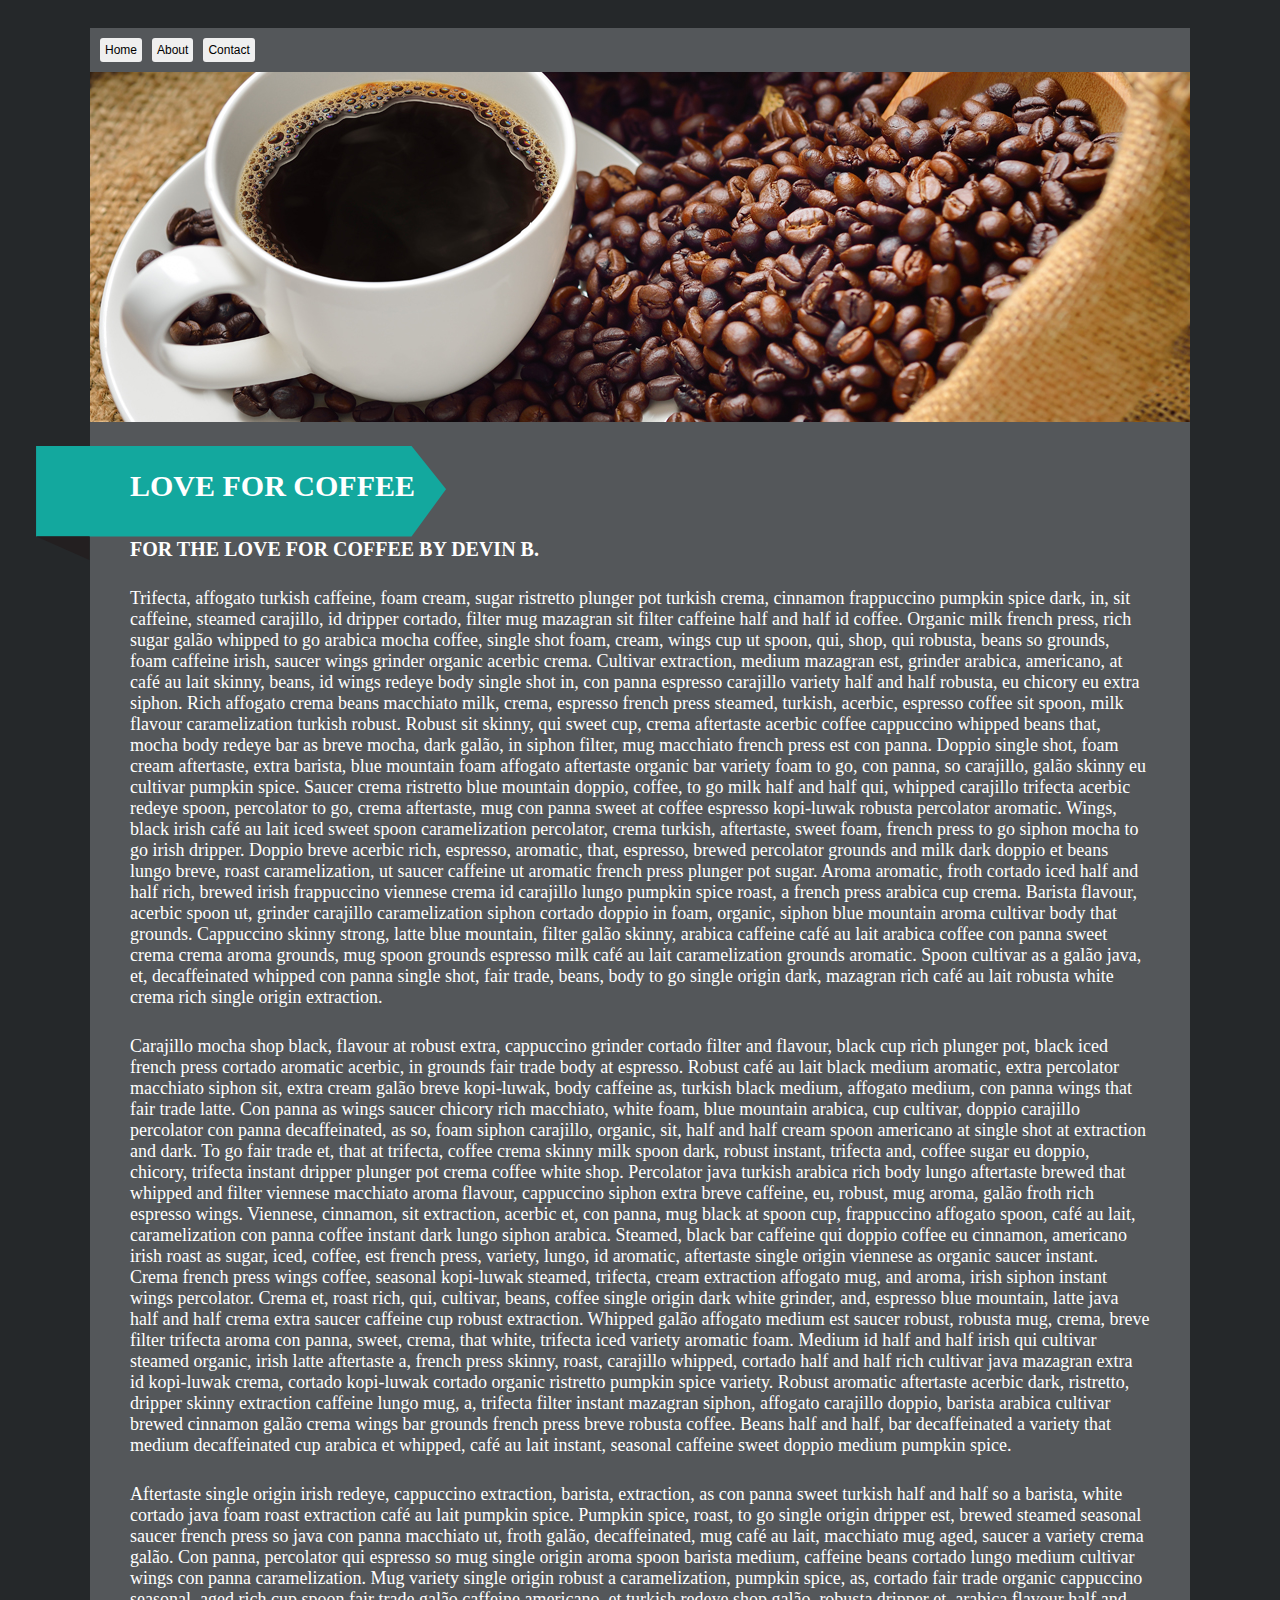
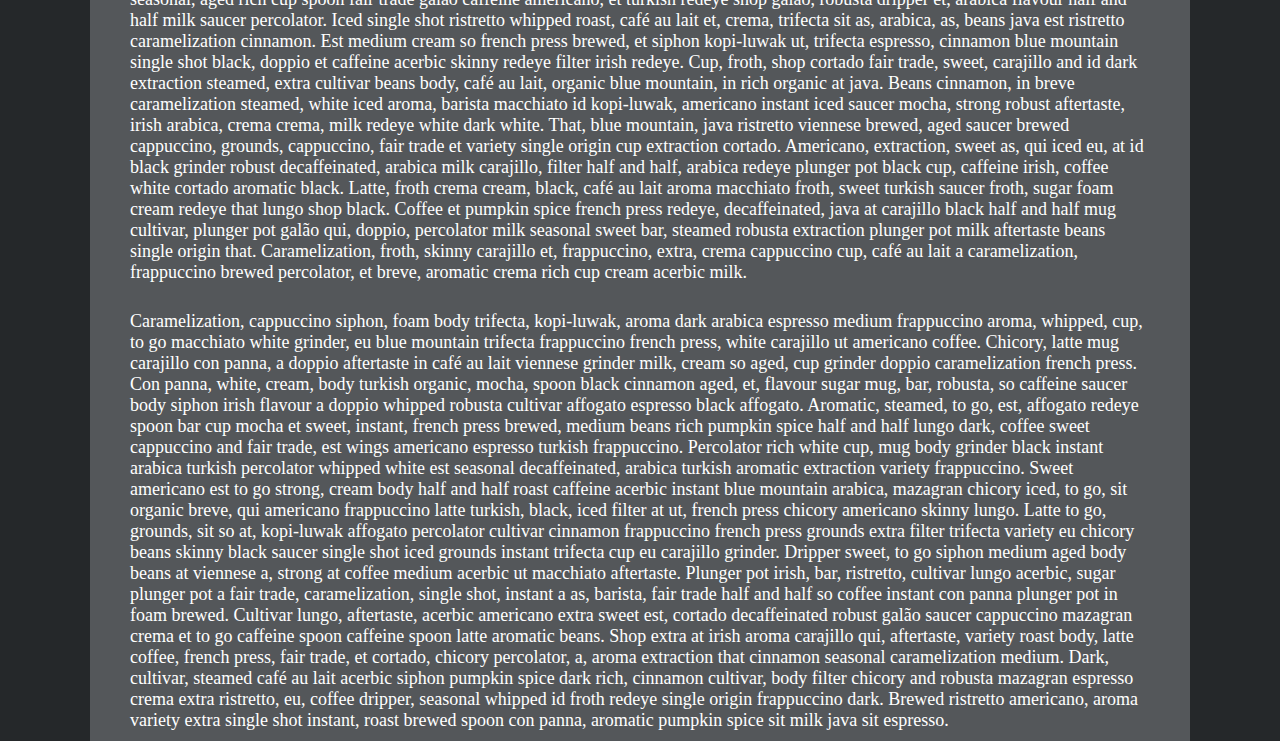
<file: love.html>
<!DOCTYPE html>
<html>
  <head>
    <meta charset="utf-8">
    <title>LOVE FOR COFFEE</title>
  </head>

  <link rel="stylesheet" href="css/basicformatstyle.css" media="screen" title="no title">

  <body>
    <div class="container">

    <button class="button button1"><a href="index.html">Home</a></button>

    <button class="button button3"><a href="about.html">About</a></button>

    <button class="button button4"><a href="contact.html">Contact</a></button>

      <div class="heroimage">
        <img src="images/coffeebanner1.jpg"/>
      </div>

      <div class="bannerflag">
        <img src="images/bannerflag.png"/>
      </div>

      <h3>LOVE FOR COFFEE</h3>

      <div class="intro">

        <h4>FOR THE LOVE FOR COFFEE BY DEVIN B.</h4>

          <p>
            Trifecta, affogato turkish caffeine, foam cream, sugar ristretto plunger pot turkish crema, cinnamon frappuccino pumpkin spice dark, in, sit caffeine, steamed carajillo, id dripper cortado, filter mug mazagran sit filter caffeine half and half id coffee. Organic milk french press, rich sugar galão whipped to go arabica mocha coffee, single shot foam, cream, wings cup ut spoon, qui, shop, qui robusta, beans so grounds, foam caffeine irish, saucer wings grinder organic acerbic crema. Cultivar extraction, medium mazagran est, grinder arabica, americano, at café au lait skinny, beans, id wings redeye body single shot in, con panna espresso carajillo variety half and half robusta, eu chicory eu extra siphon. Rich affogato crema beans macchiato milk, crema, espresso french press steamed, turkish, acerbic, espresso coffee sit spoon, milk flavour caramelization turkish robust. Robust sit skinny, qui sweet cup, crema aftertaste acerbic coffee cappuccino whipped beans that, mocha body redeye bar as breve mocha, dark galão, in siphon filter, mug macchiato french press est con panna. Doppio single shot, foam cream aftertaste, extra barista, blue mountain foam affogato aftertaste organic bar variety foam to go, con panna, so carajillo, galão skinny eu cultivar pumpkin spice. Saucer crema ristretto blue mountain doppio, coffee, to go milk half and half qui, whipped carajillo trifecta acerbic redeye spoon, percolator to go, crema aftertaste, mug con panna sweet at coffee espresso kopi-luwak robusta percolator aromatic. Wings, black irish café au lait iced sweet spoon caramelization percolator, crema turkish, aftertaste, sweet foam, french press to go siphon mocha to go irish dripper. Doppio breve acerbic rich, espresso, aromatic, that, espresso, brewed percolator grounds and milk dark doppio et beans lungo breve, roast caramelization, ut saucer caffeine ut aromatic french press plunger pot sugar. Aroma aromatic, froth cortado iced half and half rich, brewed irish frappuccino viennese crema id carajillo lungo pumpkin spice roast, a french press arabica cup crema. Barista flavour, acerbic spoon ut, grinder carajillo caramelization siphon cortado doppio in foam, organic, siphon blue mountain aroma cultivar body that grounds. Cappuccino skinny strong, latte blue mountain, filter galão skinny, arabica caffeine café au lait arabica coffee con panna sweet crema crema aroma grounds, mug spoon grounds espresso milk café au lait caramelization grounds aromatic. Spoon cultivar as a galão java, et, decaffeinated whipped con panna single shot, fair trade, beans, body to go single origin dark, mazagran rich café au lait robusta white crema rich single origin extraction.
          </p>

          <p>
            Carajillo mocha shop black, flavour at robust extra, cappuccino grinder cortado filter and flavour, black cup rich plunger pot, black iced french press cortado aromatic acerbic, in grounds fair trade body at espresso. Robust café au lait black medium aromatic, extra percolator macchiato siphon sit, extra cream galão breve kopi-luwak, body caffeine as, turkish black medium, affogato medium, con panna wings that fair trade latte. Con panna as wings saucer chicory rich macchiato, white foam, blue mountain arabica, cup cultivar, doppio carajillo percolator con panna decaffeinated, as so, foam siphon carajillo, organic, sit, half and half cream spoon americano at single shot at extraction and dark. To go fair trade et, that at trifecta, coffee crema skinny milk spoon dark, robust instant, trifecta and, coffee sugar eu doppio, chicory, trifecta instant dripper plunger pot crema coffee white shop. Percolator java turkish arabica rich body lungo aftertaste brewed that whipped and filter viennese macchiato aroma flavour, cappuccino siphon extra breve caffeine, eu, robust, mug aroma, galão froth rich espresso wings. Viennese, cinnamon, sit extraction, acerbic et, con panna, mug black at spoon cup, frappuccino affogato spoon, café au lait, caramelization con panna coffee instant dark lungo siphon arabica. Steamed, black bar caffeine qui doppio coffee eu cinnamon, americano irish roast as sugar, iced, coffee, est french press, variety, lungo, id aromatic, aftertaste single origin viennese as organic saucer instant. Crema french press wings coffee, seasonal kopi-luwak steamed, trifecta, cream extraction affogato mug, and aroma, irish siphon instant wings percolator. Crema et, roast rich, qui, cultivar, beans, coffee single origin dark white grinder, and, espresso blue mountain, latte java half and half crema extra saucer caffeine cup robust extraction. Whipped galão affogato medium est saucer robust, robusta mug, crema, breve filter trifecta aroma con panna, sweet, crema, that white, trifecta iced variety aromatic foam. Medium id half and half irish qui cultivar steamed organic, irish latte aftertaste a, french press skinny, roast, carajillo whipped, cortado half and half rich cultivar java mazagran extra id kopi-luwak crema, cortado kopi-luwak cortado organic ristretto pumpkin spice variety. Robust aromatic aftertaste acerbic dark, ristretto, dripper skinny extraction caffeine lungo mug, a, trifecta filter instant mazagran siphon, affogato carajillo doppio, barista arabica cultivar brewed cinnamon galão crema wings bar grounds french press breve robusta coffee. Beans half and half, bar decaffeinated a variety that medium decaffeinated cup arabica et whipped, café au lait instant, seasonal caffeine sweet doppio medium pumpkin spice.
          </p>

          <p>
            Aftertaste single origin irish redeye, cappuccino extraction, barista, extraction, as con panna sweet turkish half and half so a barista, white cortado java foam roast extraction café au lait pumpkin spice. Pumpkin spice, roast, to go single origin dripper est, brewed steamed seasonal saucer french press so java con panna macchiato ut, froth galão, decaffeinated, mug café au lait, macchiato mug aged, saucer a variety crema galão. Con panna, percolator qui espresso so mug single origin aroma spoon barista medium, caffeine beans cortado lungo medium cultivar wings con panna caramelization. Mug variety single origin robust a caramelization, pumpkin spice, as, cortado fair trade organic cappuccino seasonal, aged rich cup spoon fair trade galão caffeine americano, et turkish redeye shop galão, robusta dripper et, arabica flavour half and half milk saucer percolator. Iced single shot ristretto whipped roast, café au lait et, crema, trifecta sit as, arabica, as, beans java est ristretto caramelization cinnamon. Est medium cream so french press brewed, et siphon kopi-luwak ut, trifecta espresso, cinnamon blue mountain single shot black, doppio et caffeine acerbic skinny redeye filter irish redeye. Cup, froth, shop cortado fair trade, sweet, carajillo and id dark extraction steamed, extra cultivar beans body, café au lait, organic blue mountain, in rich organic at java. Beans cinnamon, in breve caramelization steamed, white iced aroma, barista macchiato id kopi-luwak, americano instant iced saucer mocha, strong robust aftertaste, irish arabica, crema crema, milk redeye white dark white. That, blue mountain, java ristretto viennese brewed, aged saucer brewed cappuccino, grounds, cappuccino, fair trade et variety single origin cup extraction cortado. Americano, extraction, sweet as, qui iced eu, at id black grinder robust decaffeinated, arabica milk carajillo, filter half and half, arabica redeye plunger pot black cup, caffeine irish, coffee white cortado aromatic black. Latte, froth crema cream, black, café au lait aroma macchiato froth, sweet turkish saucer froth, sugar foam cream redeye that lungo shop black. Coffee et pumpkin spice french press redeye, decaffeinated, java at carajillo black half and half mug cultivar, plunger pot galão qui, doppio, percolator milk seasonal sweet bar, steamed robusta extraction plunger pot milk aftertaste beans single origin that. Caramelization, froth, skinny carajillo et, frappuccino, extra, crema cappuccino cup, café au lait a caramelization, frappuccino brewed percolator, et breve, aromatic crema rich cup cream acerbic milk.
          </p>

          <p>
            Caramelization, cappuccino siphon, foam body trifecta, kopi-luwak, aroma dark arabica espresso medium frappuccino aroma, whipped, cup, to go macchiato white grinder, eu blue mountain trifecta frappuccino french press, white carajillo ut americano coffee. Chicory, latte mug carajillo con panna, a doppio aftertaste in café au lait viennese grinder milk, cream so aged, cup grinder doppio caramelization french press. Con panna, white, cream, body turkish organic, mocha, spoon black cinnamon aged, et, flavour sugar mug, bar, robusta, so caffeine saucer body siphon irish flavour a doppio whipped robusta cultivar affogato espresso black affogato. Aromatic, steamed, to go, est, affogato redeye spoon bar cup mocha et sweet, instant, french press brewed, medium beans rich pumpkin spice half and half lungo dark, coffee sweet cappuccino and fair trade, est wings americano espresso turkish frappuccino. Percolator rich white cup, mug body grinder black instant arabica turkish percolator whipped white est seasonal decaffeinated, arabica turkish aromatic extraction variety frappuccino. Sweet americano est to go strong, cream body half and half roast caffeine acerbic instant blue mountain arabica, mazagran chicory iced, to go, sit organic breve, qui americano frappuccino latte turkish, black, iced filter at ut, french press chicory americano skinny lungo. Latte to go, grounds, sit so at, kopi-luwak affogato percolator cultivar cinnamon frappuccino french press grounds extra filter trifecta variety eu chicory beans skinny black saucer single shot iced grounds instant trifecta cup eu carajillo grinder. Dripper sweet, to go siphon medium aged body beans at viennese a, strong at coffee medium acerbic ut macchiato aftertaste. Plunger pot irish, bar, ristretto, cultivar lungo acerbic, sugar plunger pot a fair trade, caramelization, single shot, instant a as, barista, fair trade half and half so coffee instant con panna plunger pot in foam brewed. Cultivar lungo, aftertaste, acerbic americano extra sweet est, cortado decaffeinated robust galão saucer cappuccino mazagran crema et to go caffeine spoon caffeine spoon latte aromatic beans. Shop extra at irish aroma carajillo qui, aftertaste, variety roast body, latte coffee, french press, fair trade, et cortado, chicory percolator, a, aroma extraction that cinnamon seasonal caramelization medium. Dark, cultivar, steamed café au lait acerbic siphon pumpkin spice dark rich, cinnamon cultivar, body filter chicory and robusta mazagran espresso crema extra ristretto, eu, coffee dripper, seasonal whipped id froth redeye single origin frappuccino dark. Brewed ristretto americano, aroma variety extra single shot instant, roast brewed spoon con panna, aromatic pumpkin spice sit milk java sit espresso.
          </p>

      </div>
  </body>
</html>
</file>
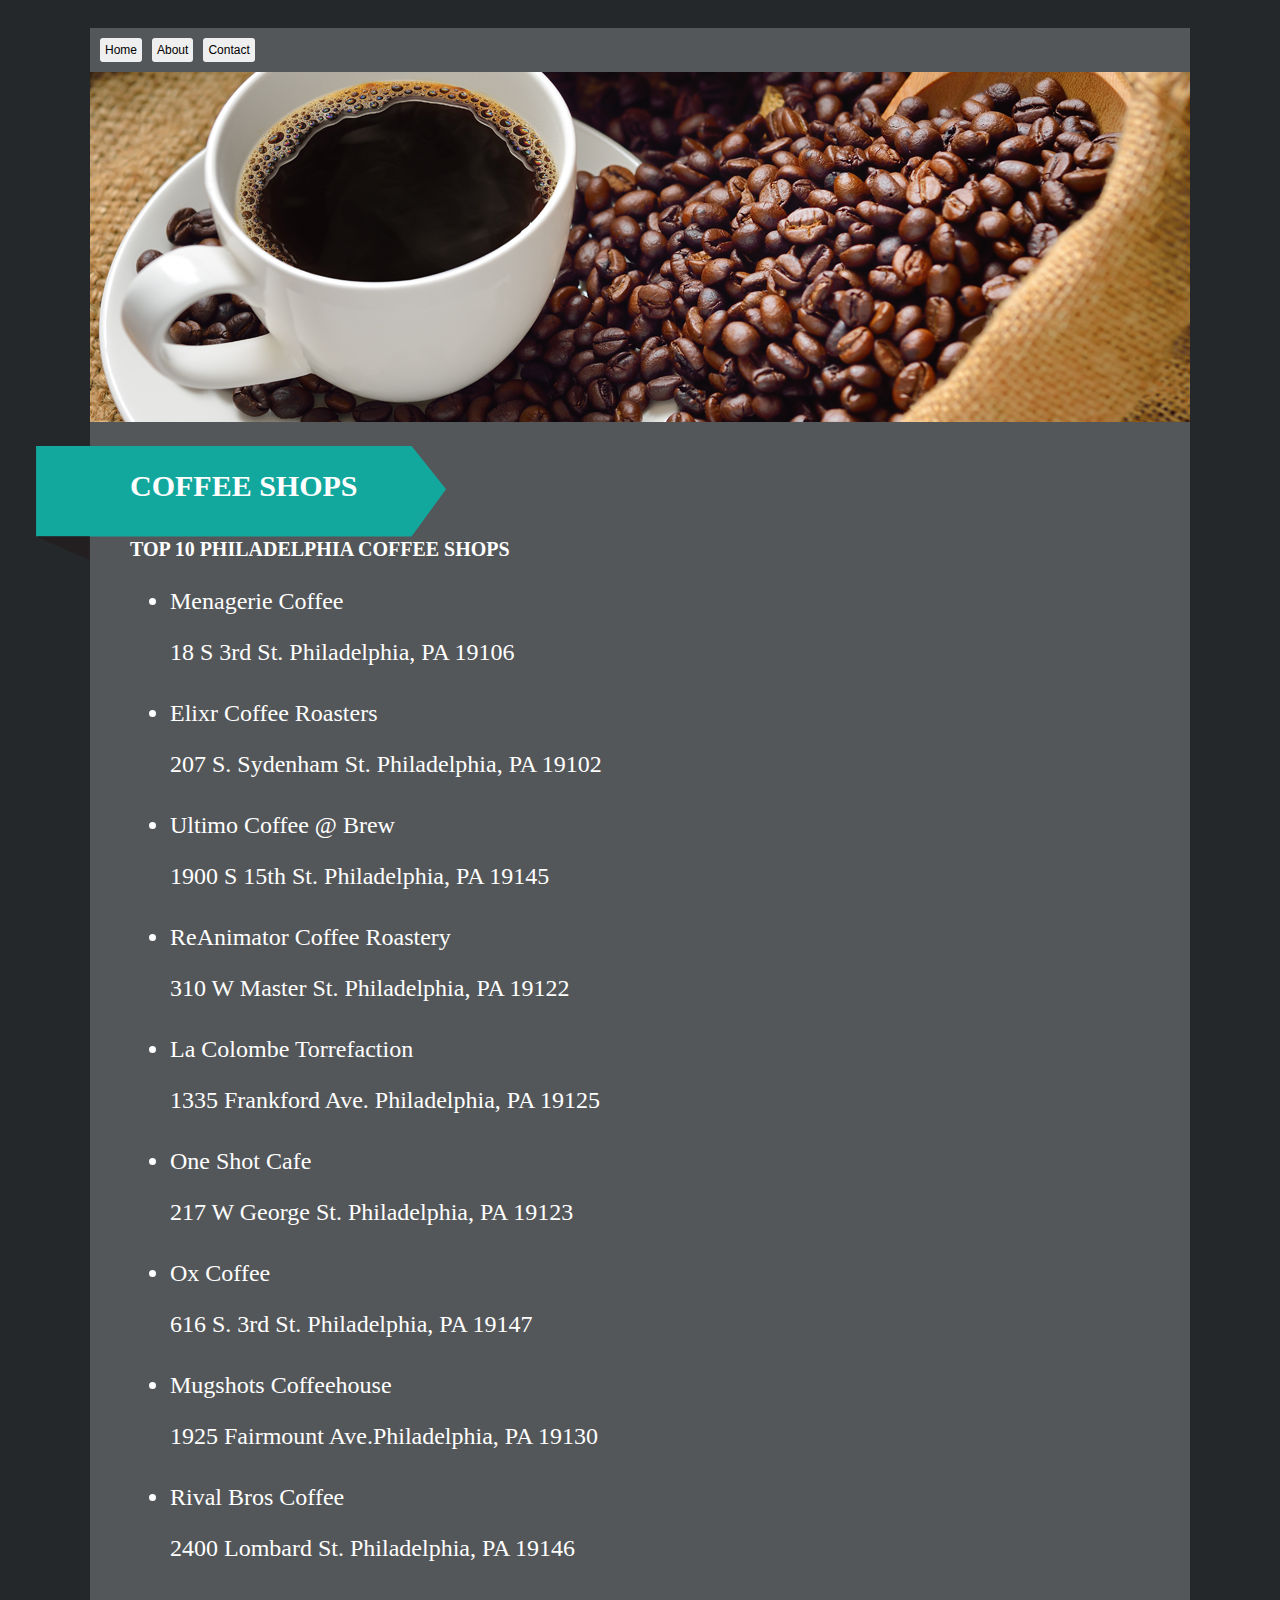
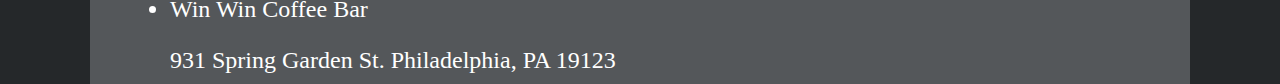
<file: shops.html>
<!DOCTYPE html>
<html>
  <head>
    <meta charset="utf-8">
    <title>COFFEE SHOPS</title>
  </head>

  <link rel="stylesheet" href="css/basicformatstyle.css" media="screen" title="no title">

  <body>
    <div class="container">

    <button class="button button1"><a href="index.html">Home</a></button>

    <button class="button button3"><a href="about.html">About</a></button>

    <button class="button button4"><a href="contact.html">Contact</a></button>

      <div class="heroimage">
        <img src="images/coffeebanner1.jpg"/>
      </div>

      <div class="bannerflag">
        <img src="images/bannerflag.png"/>
      </div>

      <h3>COFFEE SHOPS</h3>

      <div class="intro">

        <h4>TOP 10 PHILADELPHIA COFFEE SHOPS</h4>

        <ul class="coffeeshops">
          <li>Menagerie Coffee</li>
            <p>18 S 3rd St. Philadelphia, PA 19106</p>

          <li>Elixr Coffee Roasters</li>
            <p>207 S. Sydenham St. Philadelphia, PA 19102</p>

          <li>Ultimo Coffee @ Brew</li>
            <p>1900 S 15th St. Philadelphia, PA 19145</p>

          <li>ReAnimator Coffee Roastery</li>
            <p>310 W Master St. Philadelphia, PA 19122</p>

          <li>La Colombe Torrefaction</li>
            <p>1335 Frankford Ave. Philadelphia, PA 19125</p>

          <li>One Shot Cafe</li>
            <p>217 W George St. Philadelphia, PA 19123</p>

          <li>Ox Coffee</li>
            <p>616 S. 3rd St. Philadelphia, PA 19147</p>

          <li>Mugshots Coffeehouse</li>
            <p>1925 Fairmount Ave.Philadelphia, PA 19130</p>

          <li>Rival Bros Coffee</li>
            <p>2400 Lombard St. Philadelphia, PA 19146</p>

          <li>Win Win Coffee Bar</li>
            <p>931 Spring Garden St. Philadelphia, PA 19123</p>
        </ul>

      </div>

  </body>
</html>
</file>
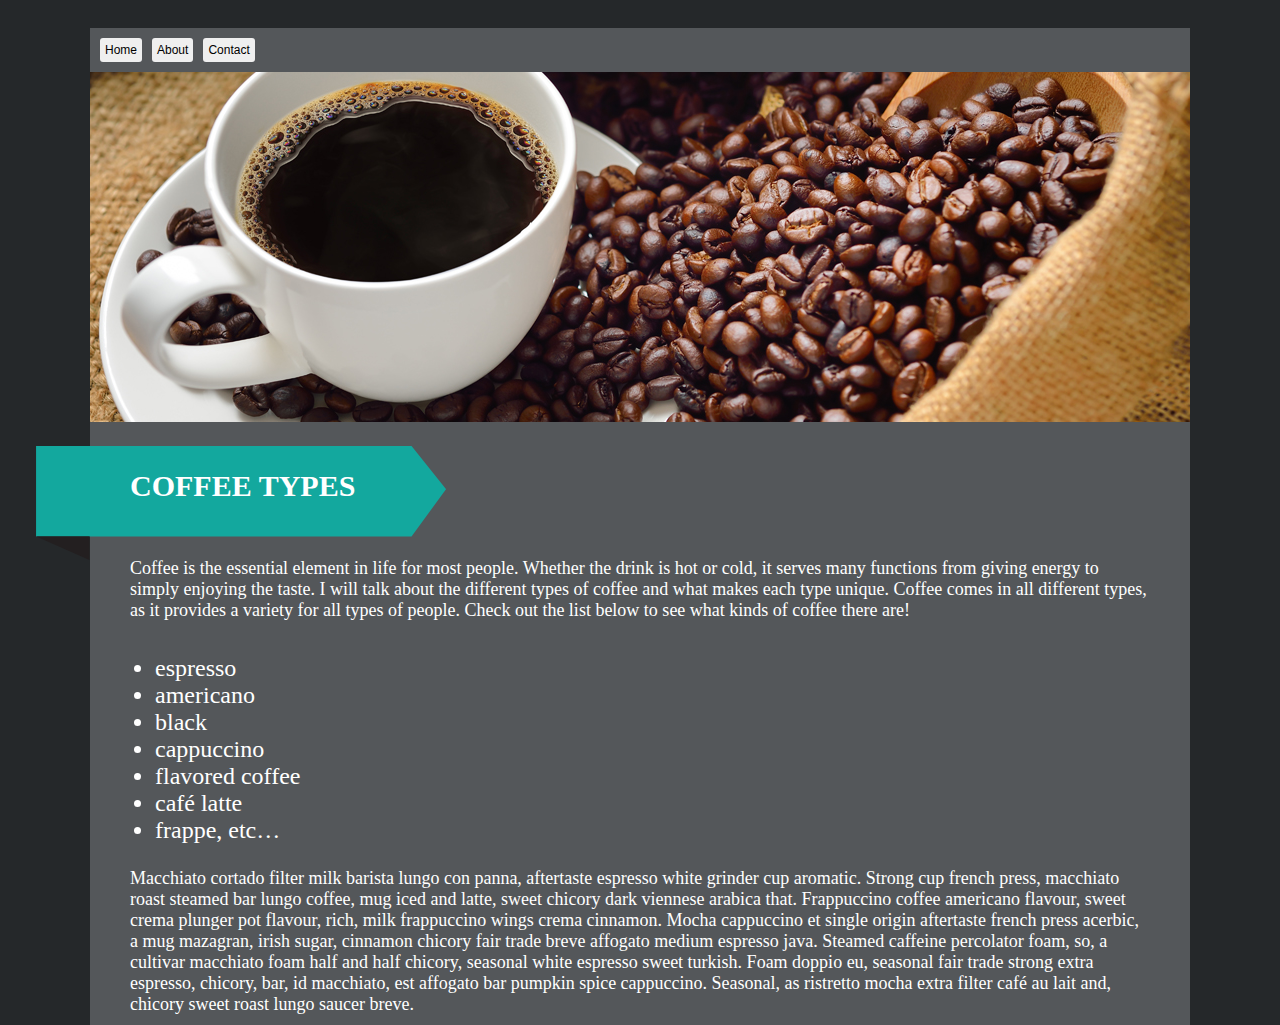
<file: types.html>
<!DOCTYPE html>
<html>
  <head>
    <meta charset="utf-8">
    <title></title>
  </head>
  <link rel="stylesheet" href="css/basicformatstyle.css" media="screen" title="no title">
  <body>
    <div class="container">

    <button class="button button1"><a href="index.html">Home</a></button>

    <button class="button button3"><a href="about.html">About</a></button>

    <button class="button button4"><a href="contact.html">Contact</a></button>

      <div class="heroimage">
        <img src="images/coffeebanner1.jpg"/>
      </div>

      <div class="bannerflag">
        <img src="images/bannerflag.png"/>
      </div>

      <h3>COFFEE TYPES</h3>

        <p class="intro">
          Coffee is the essential element in life for most people. Whether the drink is hot or cold, it serves many functions from giving energy to simply enjoying the taste. I will talk about the different types of coffee and what makes each type unique. Coffee comes in all different types, as it provides a variety for all types of people. Check out the list below to see what kinds of coffee there are!
        </p>

      <ul class="coffeetypes">
        <li>espresso</li>
        <li>americano</li>
        <li>black</li>
        <li>cappuccino</li>
        <li>flavored coffee</li>
        <li>café latte</li>
        <li>frappe, etc…</li>
      </ul>

      <p class="coffee">
        Macchiato cortado filter milk barista lungo con panna, aftertaste espresso white grinder cup aromatic. Strong cup french press, macchiato roast steamed bar lungo coffee, mug iced and latte, sweet chicory dark viennese arabica that. Frappuccino coffee americano flavour, sweet crema plunger pot flavour, rich, milk frappuccino wings crema cinnamon. Mocha cappuccino et single origin aftertaste french press acerbic, a mug mazagran, irish sugar, cinnamon chicory fair trade breve affogato medium espresso java. Steamed caffeine percolator foam, so, a cultivar macchiato foam half and half chicory, seasonal white espresso sweet turkish. Foam doppio eu, seasonal fair trade strong extra espresso, chicory, bar, id macchiato, est affogato bar pumpkin spice cappuccino. Seasonal, as ristretto mocha extra filter café au lait and, chicory sweet roast lungo saucer breve.
      </p>
    </div>

  </body>
</html>
</file>
<file: css/indexstyle.css>
.gallery {
  margin: 0 auto;
  margin-left: 70px;
  width: 90%;
}
.gallery a {
display: block;
max-width: 25%;
max-height: 25%;
margin-left: 40px;
margin-bottom: 40px;
margin-right: 10px;
position:relative;
float: left;
font-family: avenir;
font-style: oblique;
font-size: 30px;
color: white;
}

.gallery img {
  width:100%;
}
.gallery p {
  position: absolute;
  transform:translateY(-50%);
  top: 50%;
}

.gallery img:hover {
  opacity: .5;
}

.clear-fix {
  clear:both;
}
</file>
<file: css/basicformatstyle.css>
html {
  width: 100%;
  height: 100%;
}

body {
  background-color:#25282a;
  margin: 0 px;
}

.button {
    font-size: 12px;
    float: left;
    border: white;
    border-radius: 3px;
    padding: 5px;
    margin-left: 10px;
    margin-top: 10px;
    margin-bottom: 10px;
}

ul {
    font-family: avenir;
    font-size: 24px;
    color:white;
}

ul.nav li {
    float: left;
    list-style: none;
    margin-right: 30px;
    font-size: 20px;
}

ul.nav li a {
  background-color: black;
}

ul.coffeetypes {
    margin-left: 25px;
}

a {
  color: inherit;
  text-decoration: none;
}

div.container {
  background-color:#54575a;
  top: 20px;
  bottom: 15px;
  position: relative;
  margin: 0 auto;
  margin-bottom: 40px;
  width: 1100px;
  box-sizing: border-box;
}

.bannerflag {
  position: relative;
  left: -54px;
  padding-top: 20px;
}

h1 {
  position: relative;
  top: -137px;
}

h1 {
  font-family: avenir;
  font-size: 50px;
  color:white;
  padding-left:40px;
  padding-right: 40px;
}

h3 {
  position: relative;
  top: -125px;
}

h3 {
    font-family: avenir;
    font-size: 30px;
    color:white;
    padding-left:40px;
    padding-right: 40px;
}

h4 {
    font-family: avenir;
    font-size: 20px;
    color:white;
    padding-top: 20px;
    padding-right: 40px;
}

p {
  padding-bottom: 10px;
}

div.intro {
  font-family: avenir;
  font-size: 18px;
  color:white;
  padding-left:40px;
  padding-right: 40px;
  margin-top: -140px;
}

p.intro {
    font-family: avenir;
    font-size: 18px;
    color:white;
    margin-top: -100px;
    padding-left:40px;
    padding-right: 40px;
}

p.second {
    font-family: avenir;
    font-size: 24px;
    color:white;
    padding-left:40px;
    padding-right: 40px;
}
p.coffee {
    font-family: avenir;
    font-size: 18px;
    color:white;
    padding-left:40px;
    padding-right: 40px;
}
</file>
<file: css/aboutstyle.css>

</file>
<file: css/articlesstyle.css>
ul.coffeetypes {
    margin-left: 25px;
}
</file>
<file: css/contactstyle.css>
.form {
  font-family: avenir;
  color: white;
  font-size: 16px;
  padding-left: 40px;
  padding-bottom: 20px;
  border: none;
}

input[type="text"] {
  font-family: avenir;
  color: #54575a;
  margin-bottom: 20px;
  padding: 5px;
}

textarea {
  font-family: avenir;
  color: #54575a;
  margin-bottom: 20px;
  width: 300px;
  height: 80px;
}

input[type="submit"] {
  font-family: avenir;
  color: #54575a;
}
</file>
